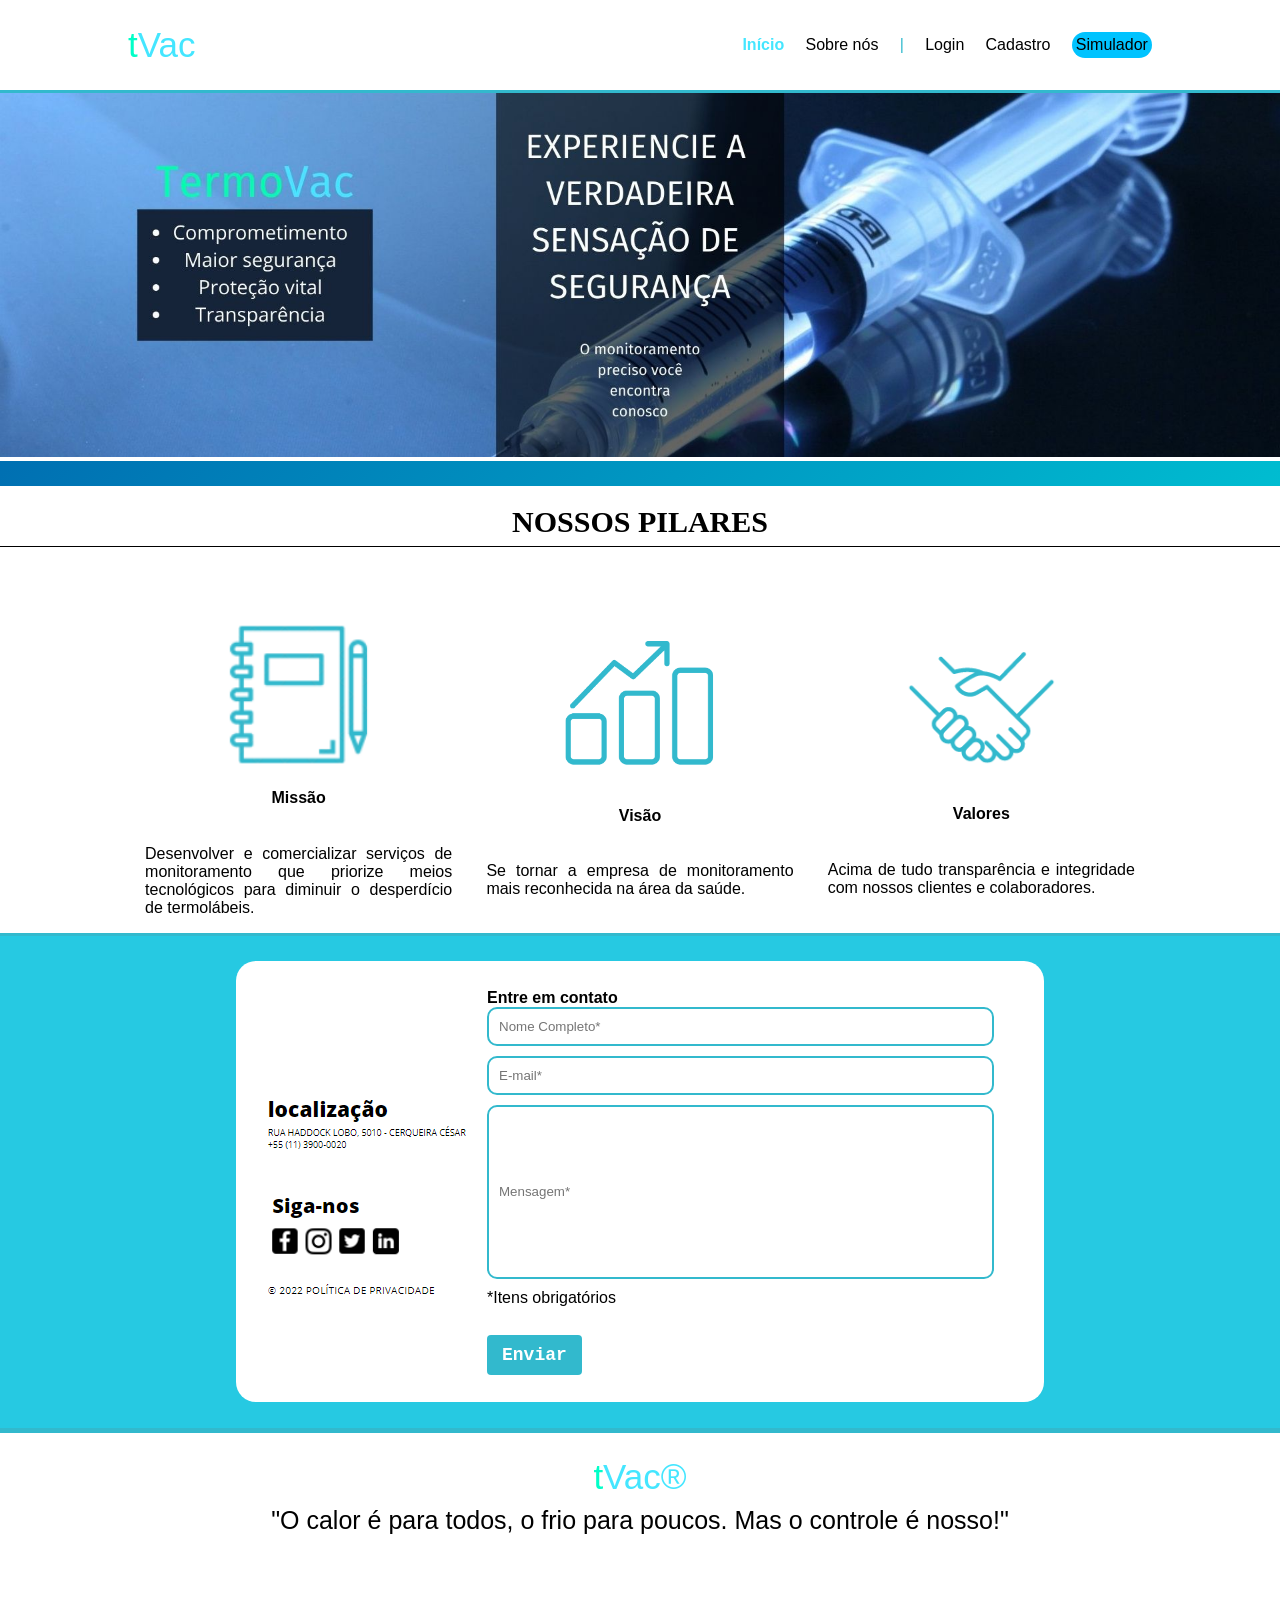
<file: site/public/index.html>
<!DOCTYPE html>
<html lang="pt">

<head>
    <meta charset="UTF-8">
    <meta http-equiv="X-UA-Compatible" content="IE=edge">
    <meta name="viewport" content="width=device-width, initial-scale=1.0">

    <title>Termovac | Página inicial</title>

    <script src="./js/funcoes.js"></script>

    <link rel="icon" href="./assets/LOGO2.png">
    <link rel="stylesheet" href="./css/style.css">
    <link rel="preconnect" href="https://fonts.gstatic.com">
    <!-- <link
        href="https://fonts.googleapis.com/css2?family=Exo+2:ital,wght@0,100;0,200;0,300;0,400;0,500;0,600;0,700;0,800;0,900;1,100;1,200;1,300;1,400;1,500;1,600;1,700;1,800;1,900&display=swap"
        rel="stylesheet"> -->
</head>

<div id="abaSelecao">
    <div class="abaClicavel" onclick="location.href='sobrenos.html';">Sobre nós</div>
    <br>
    <div class="abaClicavel" onclick="location.href='login.html';">Login</div>
    <br>
    <div class="abaClicavel" onclick="location.href='cadastro.html';">Cadastro</div>
    <br>
    <div class="abaClicavel" onclick="location.href='simulador.html';">Simulador</div>
</div>
<body>
    <div class="header">
        <div id="quadrado" onclick="abaDireita()"></div>
        <div class="container">
            <h1 class="titulo"><span style="color: #00ffc8">t</span><span style="color: #44e6ff">Vac</span></h1>
            <ul class="navbar">
                <li class="agora">
                    Início
                </li>
                <li>
                    <a href="sobrenos.html">Sobre nós</a>
                </li>
                <li>|</li>
                <li>
                    <a href="login.html">Login</a>
                </li>
                <li>
                    <a href="cadastro.html">Cadastro</a>
                </li>
                <li class="botao_simulador">
                    <a href="simulador.html">Simulador</a>
                </li>
            </ul>
        </div>
    </div>

    <div id="espacamento"></div>

    <div id="pagina" onclick="abaDireitaFechar()">
    <div class="banner">
        <div class="cont">
            <div class="img"><img id="imagem1"></div>
            <div class="img"><img id="imagem2"></div>
            <div class="img"><img id="imagem3"></div>
            <div class="img"><img id="imagem4"></div>
        </div>
    </div>

    <div id="titulo_social">
        <b id="title_social">NOSSOS PILARES</b>
    </div>

    <div class="social">
        <div class="container">
            <div class="boxes">
                <div class="box">
                    <img src="./assets/missao5.png" alt="icone da missão">
                    <h4>Missão</h4>
                    <div class="pilar_texto">
                        <p>Desenvolver e comercializar serviços de monitoramento que priorize meios tecnológicos para
                            diminuir o desperdício de termolábeis.</p>
                    </div>
                </div>

                <div class="box">
                    <img src="./assets/visao4.png" alt="icone da visão">
                    <h4>Visão</h4>
                    <div class="pilar_texto">
                        <p>Se tornar a empresa de monitoramento mais reconhecida na área da saúde.</p>
                    </div>
                </div>

                <div class="box">
                    <img src="./assets/valores10.png" alt="icone dos valores">
                    <h4>Valores</h4>
                    <div class="pilar_texto">
                        <p>Acima de tudo transparência e integridade com nossos clientes e colaboradores.</p>
                    </div>
                </div>
            </div>
        </div>
    </div>

    <div class="social_exp">
        <div class="social_cont">
            <img src="./assets/CONTATO.png">
            <div class="conteudo2">
                <form action="https://api.staticforms.xyz/submit" method="post">
                    <input type="hidden" name="accessKey" value="0ddbe837-00db-4ca1-a2b8-ff2a9a7a958e">
                    <input type="hidden" name="redirectTo" value="http://localhost:3333/index.html">
                    <b style="text-align: center">Entre em contato</b><br>
                    <input type="text" name="name" id="in_nome" placeholder="Nome Completo*"><br>
                    <input type="text" name="email" id="in_email" placeholder="E-mail*"><br>
                    <input name="message" id="in_mensagem" style="height: 150px" placeholder="Mensagem*">
                    <div class="texto1">*Itens obrigatórios</div> <br>
                    <button class="btnContato" onclick="enviar()">Enviar</button>
                </form>
            </div>
        </div>
    </div>

    <!--footer inicio-->
    <div class="footer">
        <div class="container">
            <h1 class="titulo"><span style="color: #00ffc8">t</span><span style="color: #44e6ff">Vac®<br>
                    <span class="texto_footer" style="color:black">"O calor é para todos, o frio para poucos. Mas o controle é nosso!"</span>
                </span></h1>
        </div>
    </div>
    <!--footer fim-->
</body>

</html>
<script type="text/javascript" src="js/responsive.js"></script>
<script>
    redimensionarSettings();
    function redimensionarSettings() {
        const classBoxes = document.querySelector(".social .container .boxes")
        const classSocial_cont = document.querySelector(".social_cont")

        if (width >= 700) {
            imagem1.src = './assets/1.jpg'
            imagem2.src = './assets/2.jpg'
            imagem3.src = './assets/3.jpg'
            imagem4.src = './assets/4.jpg'
            classSocial_cont.style.flexDirection = 'row'
        } else if (width < 700) {
            imagem1.src = './assets/1mobile.jpg'
            imagem2.src = './assets/2mobile.jpg'
            imagem3.src = './assets/3mobile.jpg'
            imagem4.src = './assets/4mobile.jpg'
            classSocial_cont.style.flexDirection = 'column'
        }
        if (width >= 1000) {
            classBoxes.style.flexDirection = 'row'
        } else if (width < 1000) {
            classBoxes.style.flexDirection = 'column'
        }
    }
</script>
<script>
    document.querySelector(".cont")
        .addEventListener("wheel", function () {
            if (event.deltaY > 0) {
                event.target.scrollBy(-1280, 0)

            } else {
                event.target.scrollBy(1280, 0)
            }
        })

    function enviar() {
        if(in_email.value != "" || in_nome.value != "" || in_mensagem.value != "") {
            alert("E-mail enviado. Agradecemos o vosso contato")
        } else {
            alert("Preencha os campos corretamente.")
        }
    }
</script>
</file>
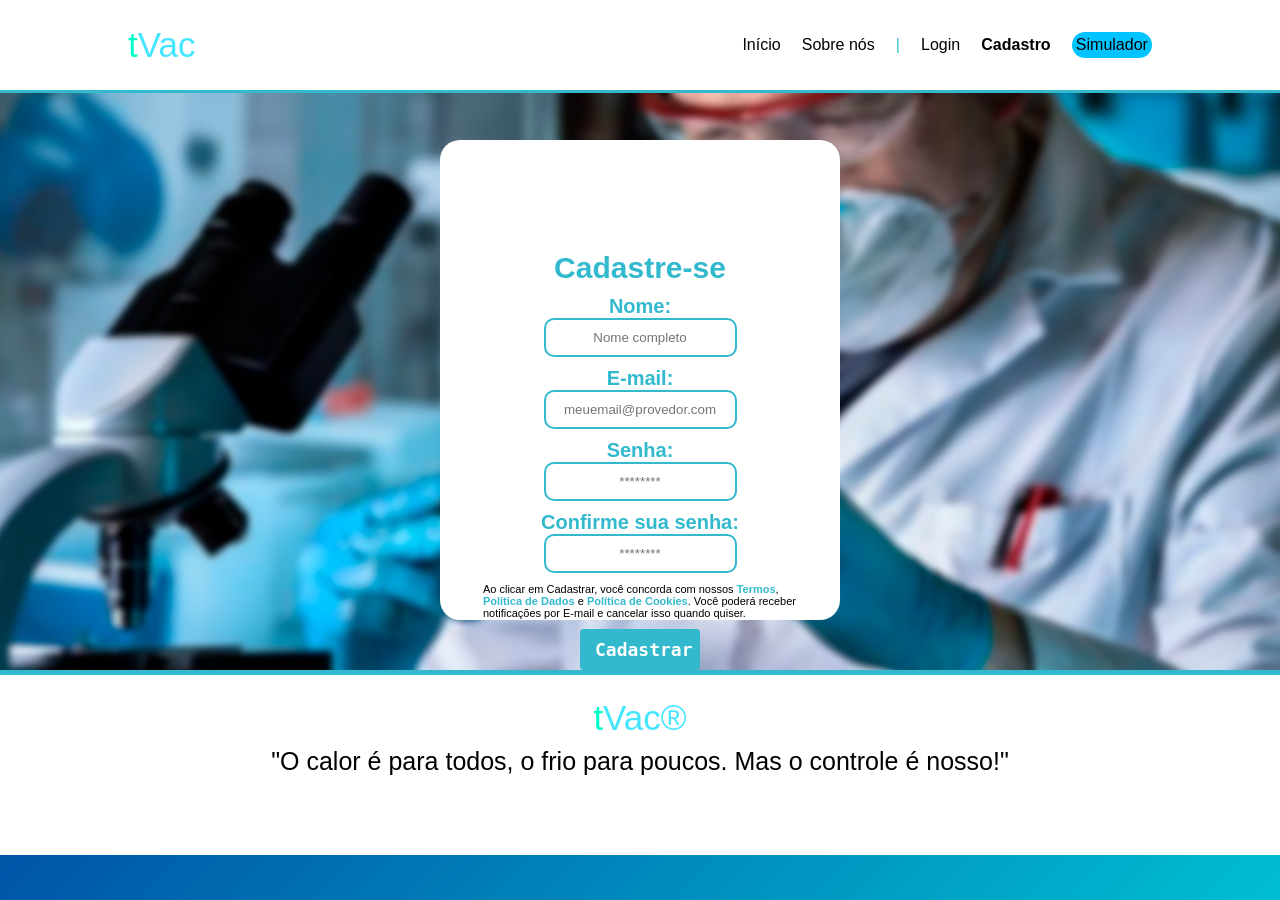
<file: site/public/cadastro.html>
<!DOCTYPE html>
<html lang="pt-br">

<head>
    <meta charset="UTF-8">
    <meta http-equiv="X-UA-Compatible" content="IE=edge">
    <meta name="viewport" content="width=device-width, initial-scale=1.0">

    <title>Termovac | Cadastro</title>


    <script src="./js/funcoes.js"></script>


    <link rel="icon" href="./assets/LOGO2.png">
    <link rel="stylesheet" href="./css/style.css">
    <link rel="preconnect" href="https://fonts.gstatic.com">
    <link
        href="https://fonts.googleapis.com/css2?family=Exo+2:ital,wght@0,100;0,200;0,300;0,400;0,500;0,600;0,700;0,800;0,900;1,100;1,200;1,300;1,400;1,500;1,600;1,700;1,800;1,900&display=swap"
        rel="stylesheet">
</head>

<div id="abaSelecao">
    <div class="abaClicavel" onclick="location.href='index.html';">Início</div>
    <br>
    <div class="abaClicavel" onclick="location.href='sobrenos.html';">Sobre nós</div>
    <br>
    <div class="abaClicavel" onclick="location.href='login.html';">Login</div>
    <br>
    <div class="abaClicavel" onclick="location.href='simulador.html';">Simulador</div>
</div>
<body>

    <!--header inicio-->
    <div class="headerCad">
        <div id="quadrado" onclick="abaDireita()"></div>
        <div class="containerCad">
            <h1 class="titulo"><a href="./index.html"><span style="color: #00ffc8">t</span><span style="color: #44e6ff">Vac</span></a></h1>
            <ul class="navbar">
                <li>
                    <a href="./index.html">
                        Início
                    </a>
                </li>
                <li>
                    <a href="./sobrenos.html">Sobre nós</a>
                </li>
                <li>|</li>
                <li>
                    <a href="./login.html">Login</a>
                </li>
                <li class="agora">
                    <a href="./cadastro.html">Cadastro</a>
                </li>
                <li class="botao_simulador">
                    <a href="./simulador.html">Simulador</a>
                </li>
            </ul>
        </div>
    </div>
    <div id="espacamento"></div>
    <!--header fim-->


    <div id="pagina" onclick="abaDireitaFechar()">
        <div class="bannerCad ">
        <div class="alerta_erro">
            <div class="card_erro" id="cardErro">
                <span id="mensagem_erro"></span>
            </div>
        </div>
        <div class="container_tamanho-conteudo">
            <div class="card_medio">
                <div class="formulario" style="min-width: 260px;">

                    <!--
                         Para inserir mais um campo, copie uma das inputs abaixo.
                         Assim que inserir vá para o script abaixo.
                     -->
                     <h2 style="margin-top: 10px; margin-bottom: 10px">Cadastre-se</h2>

                    <span class="tipo_campo">Nome:</span>
                    <input id="nome_input" type="text" placeholder="Nome completo">

                    <span class="tipo_campo">E-mail:</span>
                    <input id="email_input" type="text" placeholder="meuemail@provedor.com">

                    <span class="tipo_campo">Senha:</span>
                    <input id="senha_input" type="password" placeholder="********">

                    <span class="tipo_campo">Confirme sua senha:</span>
                    <input id="confirmacao_senha_input" type="password" placeholder="********">

                    <span class="letrinhas">Ao clicar em Cadastrar, você concorda com nossos <b style="color: #32b9cd;">Termos</b>, <b style="color: #32b9cd;">Política de Dados</b> e <b style="color: #32b9cd;">Política de Cookies</b>. Você poderá receber notificações por E-mail e cancelar isso quando quiser.</span>
                    

                    <button class="btn" onclick="cadastrar()">Cadastrar</button>

                    
                </div>
                <div id="div_aguardar" class="loading-div">
                    <img src="./assets/circle-loading.gif" id="loading-gif">
                </div>

                <div id="div_erros_login">

                </div>
            </div>
        </div>
        </div>
    </div>

    <!--footer inicio-->
    <div class="footer">
        <div class="container">
            <h1 class="titulo"><span style="color: #00ffc8">t</span><span style="color: #44e6ff">Vac®<br>
                <span style="color:black" class="texto_footer">"O calor é para todos, o frio para poucos. Mas o controle é nosso!"</span>
            </span></h1>
        </div>
    </div>
    <!--footer fim-->


</body>

</html>

<script type="text/javascript" src="js/responsive.js"></script>
<script>
    function cadastrar() {
        aguardar();

        //Recupere o valor da nova input pelo nome do id
        // Agora vá para o método fetch logo abaixo
        var nomeVar = nome_input.value;
        var emailVar = email_input.value;
        var senhaVar = senha_input.value;
        var confirmacaoSenhaVar = confirmacao_senha_input.value;

        if (nomeVar == "" || emailVar == "" || senhaVar == "" || confirmacaoSenhaVar == "") {
            cardErro.style.display = "block"
            mensagem_erro.innerHTML = "Preencha todos os campos para prosseguir!";

            finalizarAguardar();
            return false;
        }
        else {
            setInterval(sumirMensagem, 5000)
        }

        if (emailVar.indexOf("@") == -1 || emailVar.indexOf(".com") == -1 || emailVar.lenght < 8) {
            cardErro.style.display = "block"
            mensagem_erro.innerHTML = "Ops, e-mail inválido! Verifique e tente novamente.";
            finalizarAguardar();
            return false;
        }
        else {
            setInterval(sumirMensagem, 5000)
        }

        if (senhaVar != confirmacaoSenhaVar) {
            cardErro.style.display = "block"
            mensagem_erro.innerHTML = "As senhas inseridas devem ser iguais para prosseguir!";
            finalizarAguardar();
            return false;
        }
        else {
            setInterval(sumirMensagem, 5000)
        }

        // Enviando o valor da nova input
        fetch("/usuarios/cadastrar", {
            method: "POST",
            headers: {
                "Content-Type": "application/json"
            },
            body: JSON.stringify({
                // crie um atributo que recebe o valor recuperado aqui
                // Agora vá para o arquivo routes/usuario.js
                nomeServer: nomeVar,
                emailServer: emailVar,
                senhaServer: senhaVar
            })
        }).then(function (resposta) {

            console.log("resposta: ", resposta);

            if (resposta.ok) {
                cardErro.style.display = "block"
                mensagem_erro.innerHTML = "Cadastro realizado com sucesso!";
                window.location = "login.html";
                limparFormulario();
                finalizarAguardar();
            } else {
                throw ("Houve um erro ao tentar realizar o cadastro!");
            }
        }).catch(function (resposta) {
            console.log(`#ERRO: ${resposta}`);
            finalizarAguardar();
        });

        return false;
    }

    function sumirMensagem() {
        cardErro.style.display = "none"
    }

</script>
</file>
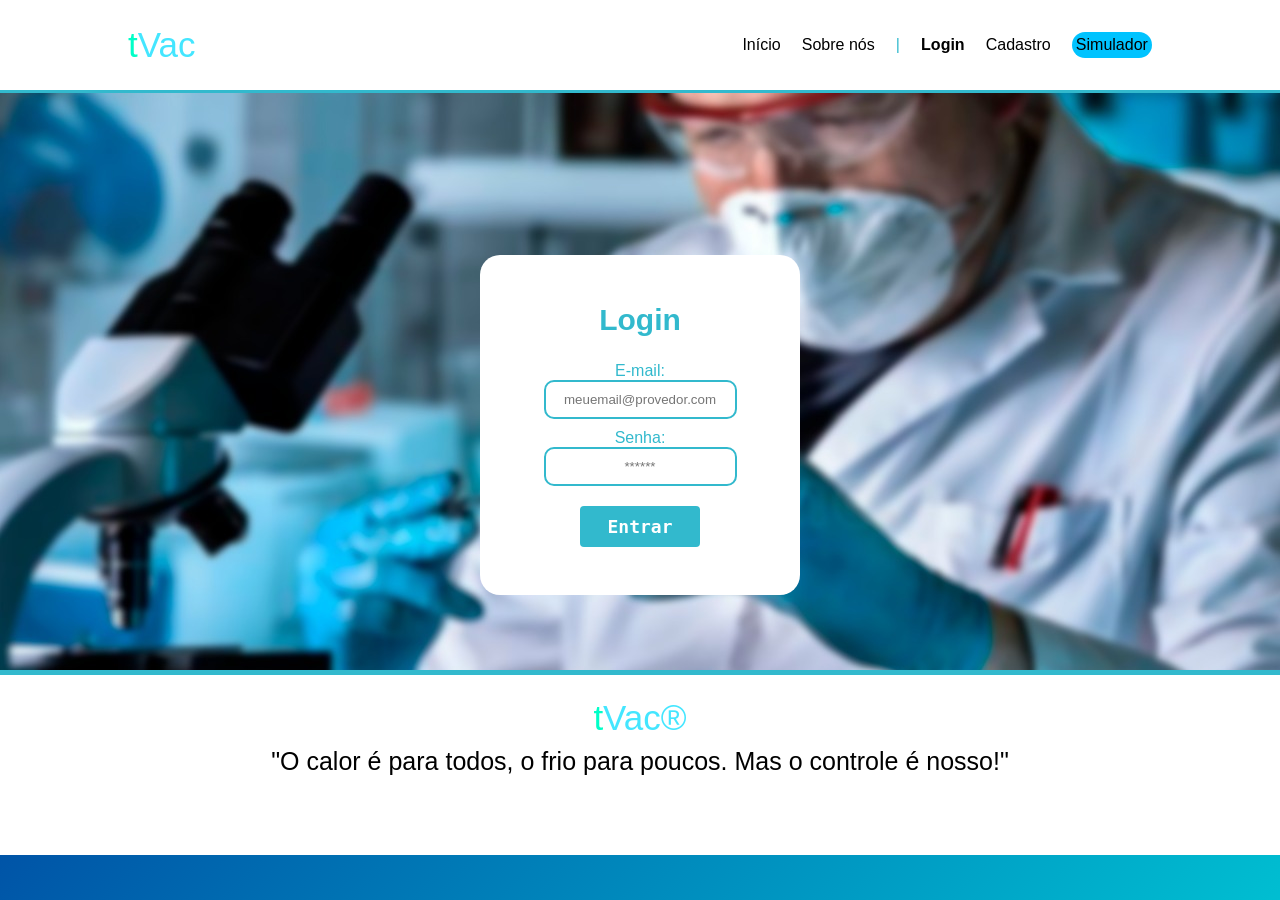
<file: site/public/login.html>
<!DOCTYPE html>
<html lang="pt-br">

<head>
    <meta charset="UTF-8">
    <meta http-equiv="X-UA-Compatible" content="IE=edge">
    <meta name="viewport" content="width=device-width, initial-scale=1.0">

    <title>Termovac | Login</title>

    <script src="./js/funcoes.js"></script>

    <link rel="icon" href="./assets/LOGO2.png">
    <link rel="stylesheet" href="./css/style.css">
    <link rel="preconnect" href="https://fonts.gstatic.com">
    <link
        href="https://fonts.googleapis.com/css2?family=Exo+2:ital,wght@0,100;0,200;0,300;0,400;0,500;0,600;0,700;0,800;0,900;1,100;1,200;1,300;1,400;1,500;1,600;1,700;1,800;1,900&display=swap"
        rel="stylesheet">
</head>

<div id="abaSelecao">
    <div class="abaClicavel" onclick="location.href='index.html';">Início</div>
    <br>
    <div class="abaClicavel" onclick="location.href='sobrenos.html';">Sobre nós</div>
    <br>
    <div class="abaClicavel" onclick="location.href='cadastro.html';">Cadastro</div>
    <br>
    <div class="abaClicavel" onclick="location.href='simulador.html';">Simulador</div>
</div>
<body>

    <!--Header-->

    <div class="header">
        <div id="quadrado" onclick="abaDireita()"></div>
        <div class="container">
            <h1 class="titulo"><a href="index.html"><span style="color: #00ffc8">t</span><span style="color: #44e6ff">Vac</span></a></h1>
            <ul class="navbar">
                <li>
                    <a href="index.html">
                        Início
                    </a>
                </li>
                <li>
                    <a href="sobrenos.html">Sobre nós</a>
                </li>
                <li>|</li>
                <li class="agora">
                    <a href="login.html">Login</a>
                </li>
                <li>
                    <a href="cadastro.html">Cadastro</a>
                </li>
                <li class="botao_simulador">
                    <a href="simulador.html">Simulador</a>
                </li>
            </ul>
        </div>
    </div>
    <div id="espacamento"></div>

    <div id="pagina" onclick="abaDireitaFechar()">
        <div class="bannerLog">
        <div class="alerta_erro">
            <div class="card_erro" id="cardErro">
                <span id="mensagem_erro"></span>
            </div>
        </div>
        <div class="containerLog">
            <div class="card">
                
                <div class="formularioLog">
                    <h2>Login</h2>

                    <span class="tipo_campo">E-mail:</span>
                    <input id="email_input" type="text" placeholder="meuemail@provedor.com">

                    <span class="tipo_campo">Senha:</span>
                    <input id="senha_input" type="password" placeholder="******">

                    <button class="btn" onclick="entrar()">Entrar</button>


                </div>

                <div id="div_aguardar" class="loading-div">
                    <img src="./assets/circle-loading.gif" id="loading-gif">
                </div>

                <div id="div_erros_login">

                </div>
            </div>
        </div>
        </div>
    </div>

    <!--footer inicio-->
    <div class="footer">
        <div class="container">
            <h1 class="titulo"><span style="color: #00ffc8">t</span><span style="color: #44e6ff">Vac®<br>
                <span style="color:black" class="texto_footer">"O calor é para todos, o frio para poucos. Mas o controle é nosso!"</span>
            </span></h1>
        </div>
    </div>
    <!--footer fim-->

</body>

</html>

<script type="text/javascript" src="js/responsive.js"></script>
<script>


    function entrar() {
        aguardar();

        var emailVar = email_input.value;
        var senhaVar = senha_input.value;

        // TODO: VERIFICAR AS VALIDAÇÕES QUE ELES ESTÃO APRENDENDO EM ALGORITMOS 
        if (emailVar == "" || senhaVar == "") {
            cardErro.style.display = "block"
            mensagem_erro.innerHTML = "Preencha todos os campos para prosseguir!";
            finalizarAguardar();
            return false;
        }
        else {
            setInterval(sumirMensagem, 5000)
        }

        if (emailVar.indexOf("@") == -1 || emailVar.indexOf(".com") == -1 || emailVar.lenght < 8) {
            cardErro.style.display = "block"
            mensagem_erro.innerHTML = "Ops, e-mail inválido! Verifique e tente novamente.";
            finalizarAguardar();
            return false;
        }
        else {
            setInterval(sumirMensagem, 5000)
        }

        console.log("FORM LOGIN: ", emailVar);
        console.log("FORM SENHA: ", senhaVar);

        fetch("/usuarios/autenticar", {
            method: "POST",
            headers: {
                "Content-Type": "application/json"
            },
            body: JSON.stringify({
                emailServer: emailVar,
                senhaServer: senhaVar
            })
        }).then(function (resposta) {
            console.log("ESTOU NO THEN DO entrar()!")

            if (resposta.ok) {
                console.log(resposta);

                resposta.json().then(json => {
                    console.log(json);
                    console.log(JSON.stringify(json));

                    sessionStorage.EMAIL_USUARIO = json.email;
                    sessionStorage.NOME_USUARIO = json.nome;
                    sessionStorage.ID_USUARIO = json.id;

                    setTimeout(function () {
                        window.location = "./dashboard/cards.html";
                    }, 1000); // apenas para exibir o loading

                });

            } else {

                console.log("Houve um erro ao tentar realizar o login!");

                resposta.text().then(texto => {
                    console.error(texto);
                    finalizarAguardar(texto);
                });
            }

        }).catch(function (erro) {
            console.log(erro);
        })

        return false;
    }

    function sumirMensagem() {
        cardErro.style.display = "none"
    }

</script>
</file>
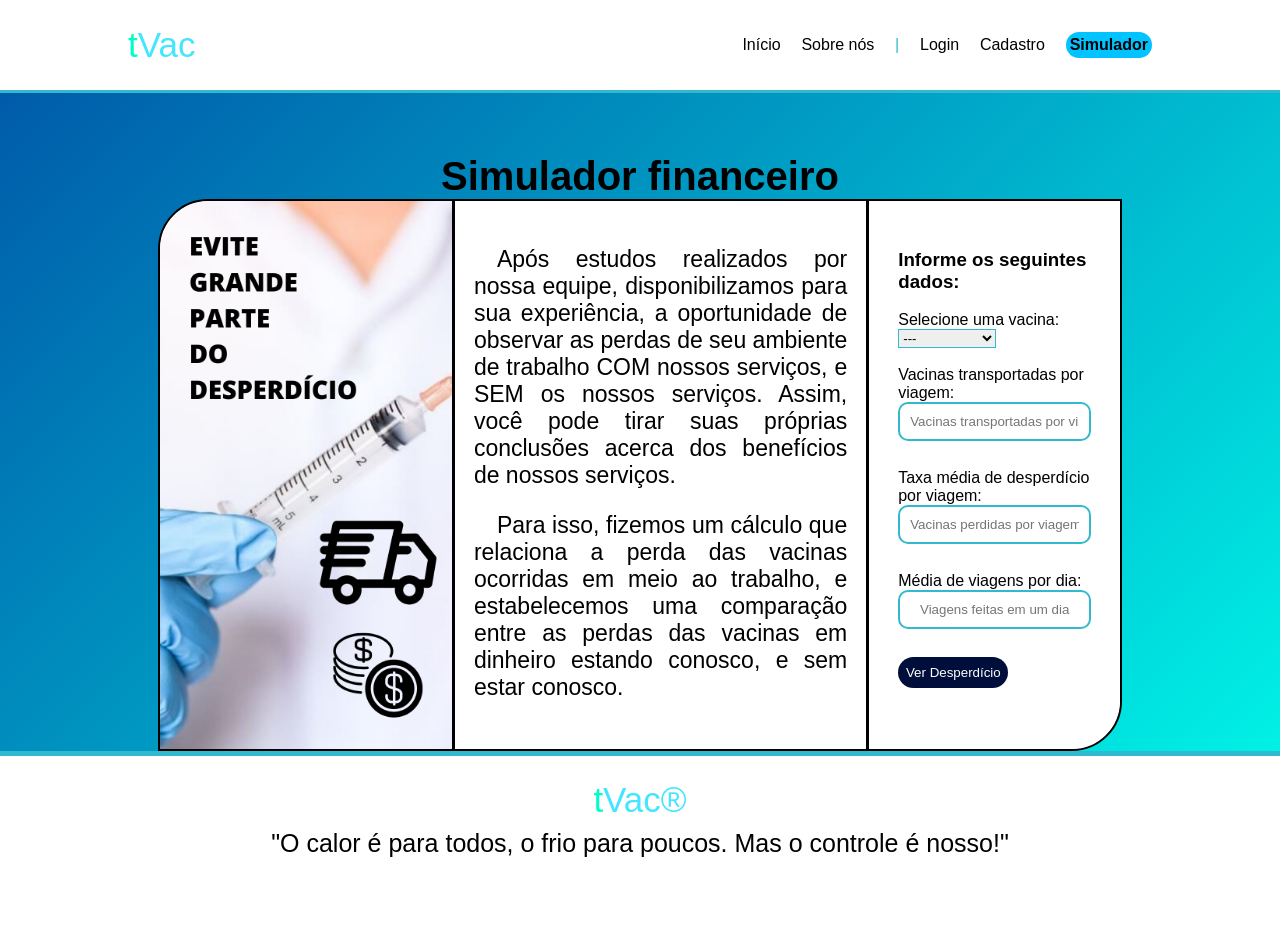
<file: site/public/simulador.html>
<!DOCTYPE html>
<html lang="pt-br">

<head>
    <meta charset="UTF-8">
    <meta http-equiv="X-UA-Compatible" content="IE=edge">
    <meta name="viewport" content="width=device-width, initial-scale=1.0">

    <title>Termovac | Simulador</title>

    <script src="./js/funcoes.js"></script>

    <link rel="icon" href="./assets/LOGO2.png">
    <link rel="stylesheet" href="./css/style.css">
    <link rel="preconnect" href="https://fonts.gstatic.com">
    <link
        href="https://fonts.googleapis.com/css2?family=Exo+2:ital,wght@0,100;0,200;0,300;0,400;0,500;0,600;0,700;0,800;0,900;1,100;1,200;1,300;1,400;1,500;1,600;1,700;1,800;1,900&display=swap"
        rel="stylesheet">
</head>

<div id="abaSelecao">
    <div class="abaClicavel" onclick="location.href='index.html';">Início</div>
    <br>
    <div class="abaClicavel" onclick="location.href='sobrenos.html';">Sobre nós</div>
    <br>
    <div class="abaClicavel" onclick="location.href='login.html';">Login</div>
    <br>
    <div class="abaClicavel" onclick="location.href='cadastro.html';">Cadastro</div>
</div>
<body style="width: 100vw; max-width: 100vw;">

    <!--header inicio-->
    <div class="header">
        <div id="quadrado" onclick="abaDireita()"></div>
        <div class="container">
            <h1 class="titulo"><a href="index.html"><span style="color: #00ffc8">t</span><span style="color: #44e6ff">Vac</span></a></h1>
            <ul class="navbar">
                <li>
                    <a href="index.html">Início</a>
                </li>
                <li>
                    <a href="sobrenos.html">Sobre nós</a>
                </li>
                <li>|</li>
                <li>
                    <a href="login.html">Login</a>
                </li>
                <li>
                    <a href="cadastro.html">Cadastro</a>
                </li>
                <li class="botao_simulador">
                    <b><a href="simulador.html">Simulador</a></b>
                </li>
            </ul>
        </div>
    </div>

    <div id="espacamento"></div>

    <div id="pagina" onclick="abaDireitaFechar()">
        <!-- simulador inicio -->
    <div id="titulo">
        Simulador financeiro
    </div>
    
    <div class="container3">
        <div id="div_duo">
            <div id="div_imagem">
                <img id="imagem" src="./assets/simulador.png" alt="">
            </div>

            <div id="texto">
                
                    Após estudos realizados por nossa equipe, disponibilizamos para sua experiência, a oportunidade de observar as perdas de seu ambiente de trabalho 
                    COM nossos serviços, e SEM os nossos serviços. Assim, você pode tirar suas próprias conclusões acerca dos benefícios de nossos serviços. <p>Para isso,
                    fizemos um cálculo que relaciona a perda das vacinas ocorridas em meio ao trabalho, e estabelecemos uma comparação entre as perdas das vacinas em dinheiro
                    estando conosco, e sem estar conosco.</p>
                
            </div>
            <div id="simulador">
                <h3>Informe os seguintes dados:</h3>
                Selecione uma vacina: <br><select id="sel_vacinas">
                    <option value="0">---</option>
                    <option value="19.22">AstraZeneca</option>
                    <option value="52.12">Pfizer</option>
                    <option value="52.66">CoronaVac</option>
                    <option value="52.66">Janssen</option>
                </select>
                <br> <br>
                Vacinas transportadas por viagem: <br><input id="in_quantidade" placeholder="Vacinas transportadas por viagem"> <br> <br>
                Taxa média de desperdício por viagem: <br><input id="in_taxa" placeholder="Vacinas perdidas por viagem"> <br><br>
                Média de viagens por dia: <br> <input id="in_viagens" placeholder="Viagens feitas em um dia"> <br><br>
                <button onclick="desperdicio()">Ver Desperdício</button><br><br>
                    </div>
        </div>
        </div>
    </div>

    <div class="container3">
        <div id="texto_conta"><span id="config_texto" style="width: 100%;">
            Através dos dados requisitados, a TermoVac pôde realizar uma estimativa de quanto nossos clientes poderiam ter suas perdas drasticamente reduzidas com nossos serviços. Neste caso, obtemos os valores das vacinas e os dados que se referiam ao transporte das mesmas. <br><br>
            Dessa maneira, pudemos estipular as perdas que você, cliente, possui em média, e, por meio de uma taxa estudada por nossa equipe, reduzimos suas perdas em 70% para que elas fossem semelhantes às obtidas conosco.</span>
            <p id="porcentagem_texto"></p>
        </div>
    </div>

    <div id="box_conta">
    <div class="container3">
        <div id="texto_perda">
            erro
        </div>

        <div id="texto_economia">
            erro
        </div>
    </div>
    </div>
</html>

<script>
    function desperdicio() {
        var vacina = Number(sel_vacinas.value)
        var quantidade = Number(in_quantidade.value)
        var taxa = Number(in_taxa.value)
        var viagem = Number(in_viagens.value)
        var desperdicio = Number(vacina*taxa*viagem)
        var economia = desperdicio*0.3
        if (vacina > 0 && quantidade > 0 && taxa > 0 && viagem > 0) {
            if(quantidade > taxa) {
            texto_perda.style.display = 'block'
            texto_economia.style.display = 'block'
            texto_conta.style.display = 'block'
            texto_perda.innerHTML = `Desperdício diário sem nossos serviços em R$: ${desperdicio.toFixed(2)}`
            texto_economia.innerHTML = `Com nossos serviços você deixará de perder diariamente R$: ${((desperdicio.toFixed(2))-(economia.toFixed(2))).toFixed(2)}`
            porcentagem_texto.innerHTML = `<b style="color:red">Você perde ${((desperdicio)/(vacina*quantidade*viagem)*100).toFixed(2)}% do valor total dos produtos. <span style="color:green">Conosco, deixaria de perder ${((((desperdicio)/(vacina*quantidade*viagem)*100).toFixed(2))-(((economia)/(vacina*quantidade*viagem)*100).toFixed(2))).toFixed(2)}%.</span></b>`
            window.scrollTo({ top: 650, behavior: 'smooth' });
            } else {
                alert("Insira os valores correspondentes.")
            }
        } else {
            alert("Insira os valores correspondentes.")
        }
    }
</script>
    <!-- simulador fim -->

    <!--footer inicio-->
    <div class="footer">
        <div class="container">
            <h1 class="titulo"><span style="color: #00ffc8">t</span><span style="color: #44e6ff">Vac®<br>
                <span style="color:black" class="texto_footer">"O calor é para todos, o frio para poucos. Mas o controle é nosso!"</span>
            </span></h1>
        </div>
    </div>
    <!--footer fim-->


</body>

</html>
<script>
    function redimensionarSettings() {
        if (width < 1100) {
            div_imagem.style.display = 'none'
        } else if (width >= 1100) {
            div_imagem.style.display = 'block'
        }
        if (width < 800) {
            texto.style.fontSize = '15px'
        } else if (width >= 800) {
            texto.style.fontSize = '23px'
        }
    }
</script>
<script type="text/javascript" src="js/responsive.js"></script>
</file>
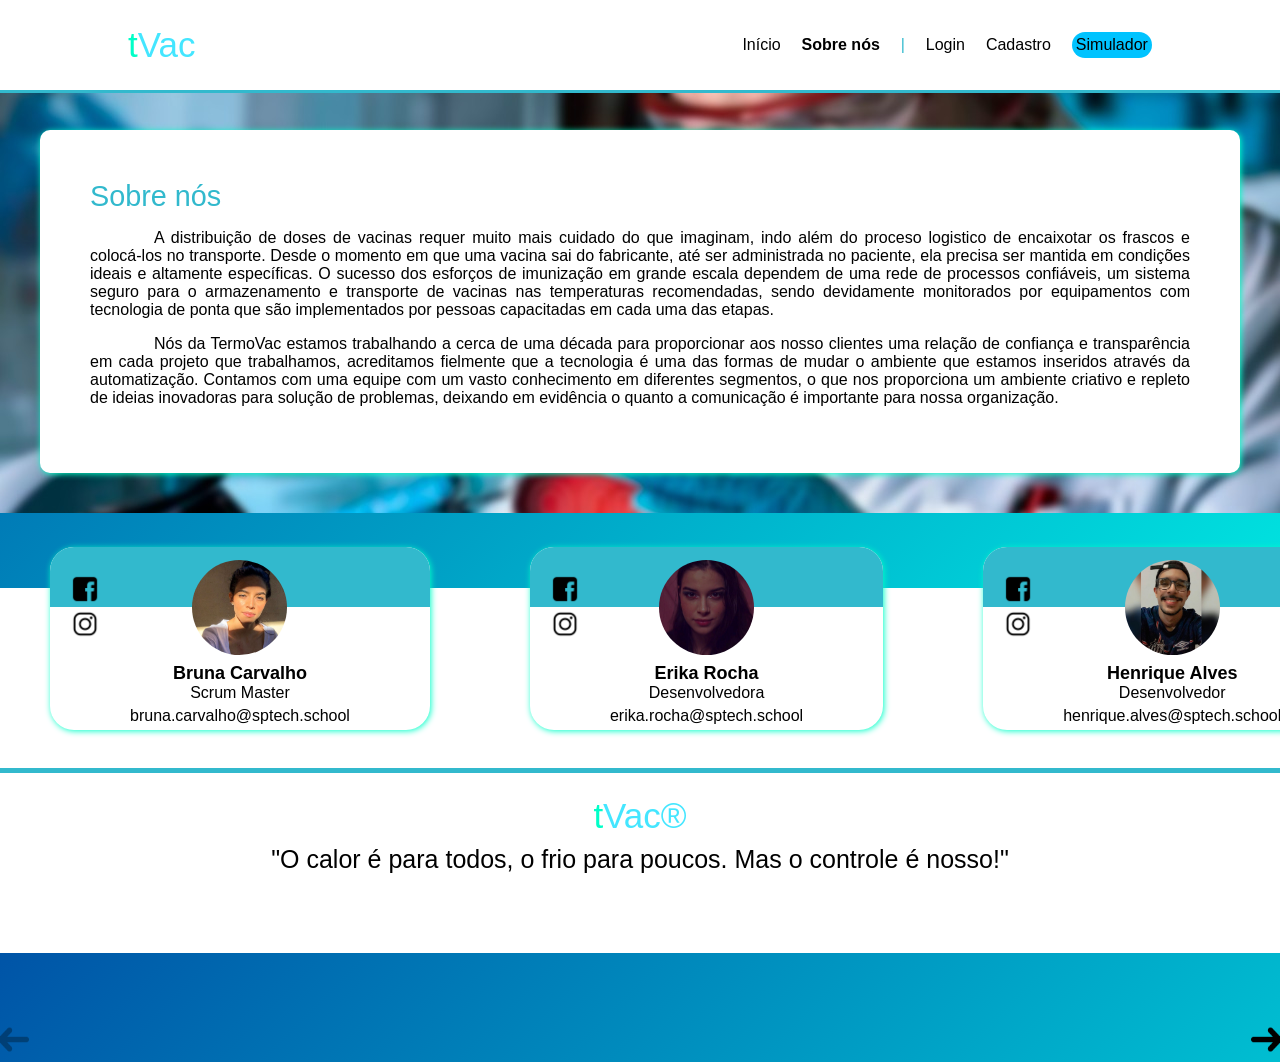
<file: site/public/sobrenos.html>
<!DOCTYPE html>
<html lang="pt-br">

<head>
    <meta charset="UTF-8">
    <meta http-equiv="X-UA-Compatible" content="IE=edge">
    <meta name="viewport" content="width=device-width, initial-scale=1.0">
    <title>Termovac | Sobre nós</title>

    <script src="./js/funcoes.js"></script>

    <link rel="icon" href="./assets/LOGO2.png">
    <link rel="stylesheet" href="./css/style.css">
    <link rel="preconnect" href="https://fonts.gstatic.com">
    <!-- <link
        href="https://fonts.googleapis.com/css2?family=Exo+2:ital,wght@0,100;0,200;0,300;0,400;0,500;0,600;0,700;0,800;0,900;1,100;1,200;1,300;1,400;1,500;1,600;1,700;1,800;1,900&display=swap"
        rel="stylesheet"> -->
        <script>
            let abaAberta = 0
            let width = 0
            let height = 0
let baixo = false
calcularDimensoes();

function calcularDimensoes() {
    width  = window.innerWidth || document.documentElement.clientWidth || 
    document.body.clientWidth;
    height = window.innerHeight|| document.documentElement.clientHeight|| 
    document.body.clientHeight;
    if (baixo == true) {
redimensionarHeader();
    }
}
        </script>
</head>

<div id="abaSelecao">
    <div class="abaClicavel" onclick="location.href='index.html';">Início</div>
    <br>
    <div class="abaClicavel" onclick="location.href='login.html';">Login</div>
    <br>
    <div class="abaClicavel" onclick="location.href='cadastro.html';">Cadastro</div>
    <br>
    <div class="abaClicavel" onclick="location.href='simulador.html';">Simulador</div>
</div>
<body>

    <div class="header">
        <div id="quadrado" onclick="abaDireita()"></div>
        <div class="container">
            <h1 class="titulo"><a href="./index.html"><span style="color: #00ffc8">t</span><span style="color: #44e6ff">Vac</span></a></h1>
            <ul class="navbar">
                <a href="./index.html">Início</a>
                </li>
                <li class="agora">
                    <a href="">Sobre nós</a>
                </li>
                <li>|</li>
                <li>
                    <a href="./login.html">Login</a>
                </li>
                <li>
                    <a href="./cadastro.html">Cadastro</a>
                </li>
                <li class="botao_simulador">
                    <a href="./simulador.html">Simulador</a>
                </li>
            </ul>
        </div>
    </div>

    <div id="espacamento"></div>
    

    <div id="pagina" onclick="abaDireitaFechar()">
        <div class="banner_sobre">

        <!-- Sobre nós -->
        <div class="form">
            <div id="box_titulo">
            <span class="title">Sobre nós</span>
            </div>
            <p class="paragrafo1">A distribuição de doses de vacinas requer muito mais cuidado do que imaginam, indo
                além do proceso logistico de
                encaixotar os frascos e colocá-los no transporte. Desde o momento em que uma vacina sai do
                fabricante, até ser administrada no paciente, ela precisa ser mantida em condições ideais e
                altamente específicas. O sucesso dos esforços de imunização em grande escala dependem de uma rede
                de processos confiáveis, um sistema seguro para o armazenamento e transporte de vacinas nas
                temperaturas
                recomendadas, sendo devidamente monitorados por equipamentos com tecnologia de ponta que são
                implementados por pessoas capacitadas em cada uma das etapas.</p>

            <p class="paragrafo2">Nós da TermoVac estamos trabalhando a cerca de uma década para proporcionar aos
                nosso clientes uma
                relação de confiança e transparência em cada projeto que trabalhamos, acreditamos fielmente que a
                tecnologia é uma das formas de mudar o ambiente que estamos inseridos
                através da automatização. Contamos com uma equipe com um vasto conhecimento em diferentes segmentos,
                o que nos proporciona um ambiente criativo e repleto de ideias inovadoras para solução de problemas,
                deixando em evidência o quanto a comunicação é importante para nossa organização. </p>



            </form>
        </div>
        </div>
        <div style="display: none;" class="banner_sobre2">


        <!-- Carrosel -->
        <div class="swiper mySwiper carrosel" id="Sobre_nos">
            <div class="carrosel_container">
                <div class="carrosel_content">
                    <!--Slide 1-->
                    <!-- Card 1-->
                    <div class=" carrosel_card">
                        <div class="carrosel_card_content">

                            <div class="carrosel_image">
                                <img src="./assets/foto_bruna.png">
                            </div>

                            <div class="carrosel_media_icons">
                                <img src="./assets/face.png" alt="">
                                <img src="./assets/insta.png" alt="">
                            </div>

                            <div class="carrosel_nome">Bruna Carvalho</div>
                            <div class="carrosel_profissao">Scrum Master</div>
                            <div class="carrosel_email">bruna.carvalho@sptech.school</div>
                        </div>
                    </div>

                    <!-- Card 2-->
                    <div id="carrosel" class="carrosel_card">
                        <div class="carrosel_card_content">

                            <div class="carrosel_image">
                                <img src="./assets/foto_erika.jpeg">
                            </div>

                            <div class="carrosel_media_icons">
                                <img src="./assets/face.png" alt="">
                                <img src="./assets/insta.png" alt="">
                            </div>

                            <div class="carrosel_nome">Erika Rocha</div>
                            <div class="carrosel_profissao">Desenvolvedora</div>
                            <div class="carrosel_email">erika.rocha@sptech.school</div>
                        </div>
                    </div>

                    <!-- Card 3-->
                    <div class="carrosel_card">
                        <div class="carrosel_card_content">

                            <div class="carrosel_image">
                                <img src="./assets/foto_henrique.jpeg">
                            </div>

                            <div class="carrosel_media_icons">
                                <img src="./assets/face.png" alt="">
                                <img src="./assets/insta.png" alt="">
                            </div>

                            <div class="carrosel_nome">Henrique Alves</div>
                            <div class="carrosel_profissao">Desenvolvedor</div>
                            <div class="carrosel_email">henrique.alves@sptech.school</div>
                        </div>
                    </div>

                    <!-- Card 4-->
                    <div class="carrosel_card">
                        <div class="carrosel_card_content">

                            <div class="carrosel_image">
                                <img src="./assets/foto_joaquim.jpeg">
                            </div>

                            <div class="carrosel_media_icons">
                                <img src="./assets/face.png" alt="">
                                <img src="./assets/insta.png" alt="">
                            </div>

                            <div class="carrosel_nome">Joaquim Pires</div>
                            <div class="carrosel_profissao">Desenvolvedor</div>
                            <div class="carrosel_email">joaquim.pires@sptech.school</div>
                        </div>
                    </div>

                    <!-- Card 5-->
                    <div class="carrosel_card">
                        <div class="carrosel_card_content">

                            <div class="carrosel_image">
                                <img src="./assets/foto_nathália.jpg">
                            </div>

                            <div class="carrosel_media_icons">
                                <img src="./assets/face.png" alt="">
                                <img src="./assets/insta.png" alt="">
                            </div>

                            <div class="carrosel_nome">Nathália Burlina</div>
                            <div class="carrosel_profissao">PO</div>
                            <div class="carrosel_email">nathalia.marques@sptech.school</div>
                        </div>
                    </div>

                    <!-- Card 6-->
                    <div class="carrosel_card">
                        <div class="carrosel_card_content">

                            <div class="carrosel_image">
                                <img src="./assets/foto_pedro.jpeg">
                            </div>

                            <div class="carrosel_media_icons">
                                <img src="./assets/face.png" alt="">
                                <img src="./assets/insta.png" alt="">
                            </div>

                            <div class="carrosel_nome">Pedro H. Silva</div>
                            <div class="carrosel_profissao">Full Stack</div>
                            <div class="carrosel_email">pedro.hsilva@sptech.school</div>
                        </div>
                    </div>
                </div>
                <div class="carrosel_button_container">
                    <img onclick="moverDireita()" class="carroselButton nextButton"
                        src="./assets/seta_direita.png" alt="">
                    <img onclick="moverEsquerda()" class="carroselButton prevButton none"
                        src="./assets/seta_esquerda.png" alt="">
                </div>
            </div>
        </div>
        </div>
    </div>
    </div>
    <!--Fim Carrosel-->

    <!--footer inicio-->
    <div class="footer">
        <div class="container">
            <h1 class="titulo"><span style="color: #00ffc8">t</span><span style="color: #44e6ff">Vac®<br>
                <span style="color:black" class="texto_footer">"O calor é para todos, o frio para poucos. Mas o controle é nosso!"</span>
            </span></h1>
        </div>
    </div>
    <!--footer fim-->

</body>

</html>
<script>
baixo = true

const classeNavbar = document.querySelector('.navbar');
const classeTitulo = document.querySelector('.footer .container .titulo');

function redimensionarSettings() {
        const classeBanner_sobre2 = document.querySelector('.banner_sobre2');
        if (width < 1000) {
            classeBanner_sobre2.style.display = 'none'
        } else if (width >= 1000) {
            classeBanner_sobre2.style.display = 'block'
        }

}
const classeFooter = document.querySelector('.footer');

function redimensionarHeader() {
    if (width < 1000) {
        classeNavbar.style.display = 'none'
        quadrado.style.display = 'flex'
        classeTitulo.innerHTML = `<span style="color: #00ffc8">t</span><span style="color: #44e6ff">Vac®</span>`
        classeFooter.style.height = '15vh'
    }
    if (width >= 1000) {
        classeNavbar.style.display = 'flex'
        quadrado.style.display = 'none'
        classeTitulo.innerHTML = `<span style="color: #00ffc8">t</span><span style="color: #44e6ff">Vac®<br>
        <span class="texto_footer" style="color:black">"O calor é para todos, o frio para poucos. Mas o controle é nosso!"</span>
        </span>`
        classeFooter.style.height = '20vh'
    }

    if (typeof redimensionarSettings == 'function') { 
        redimensionarSettings();
    }
}

redimensionarHeader();

window.addEventListener("resize", calcularDimensoes);

function abaDireita() {
    if (abaAberta == 0) {
        pagina.style.filter = 'brightness(50%)'
        abaSelecao.style.display = 'block'
        abaAberta = 1
    } else if (abaAberta == 1) {
        pagina.style.filter = 'brightness(100%)'
        abaSelecao.style.display = 'none'
        abaAberta = 0
    }
}
function abaDireitaFechar() {
        if (abaAberta == 1) {
        pagina.style.filter = 'brightness(100%)'
        abaSelecao.style.display = 'none'
        abaAberta = 0
    }
}
</script>
<script>
    // Carrosel
    var click = 1

    function moverEsquerda() {
        var card = document.getElementsByClassName('carrosel_card')
        var prevButton = document.getElementsByClassName('prevButton')

        if (click == 2) {
            for (var contador = 0; contador <= card.length - 1; contador++) {
                card[contador].style.transform = "translateX(0px)";
                prevButton[0].classList.add('none')
            }
            click--
        }
        if (click == 3) {
            for (var contador = 0; contador <= card.length - 1; contador++) {
                card[contador].style.transform = "translateX(-800px)";
            }
            click--
        }

    }

    function moverDireita() {
        var card = document.getElementsByClassName('carrosel_card')
        var prevButton = document.getElementsByClassName('prevButton')

        if (click <= 2) {
            if (click == 1) {
                for (var contador = 0; contador <= card.length - 1; contador++) {
                    card[contador].style.transform = "translateX(-950px)";
                    prevButton[0].classList.remove('none');
                }
            }
            if (click > 1) {
                for (var contador = 0; contador <= card.length - 1; contador++) {
                    card[contador].style.transform = "translateX(-1350px)";
                }
            }
            click++
        } else {
            for (var contador = 0; contador <= card.length - 1; contador++) {
                card[contador].style.transform = "translateX(0px)";
                prevButton[0].classList.add('none')

                click = 0
            }
            click++
        }

    }
</script>
</file>
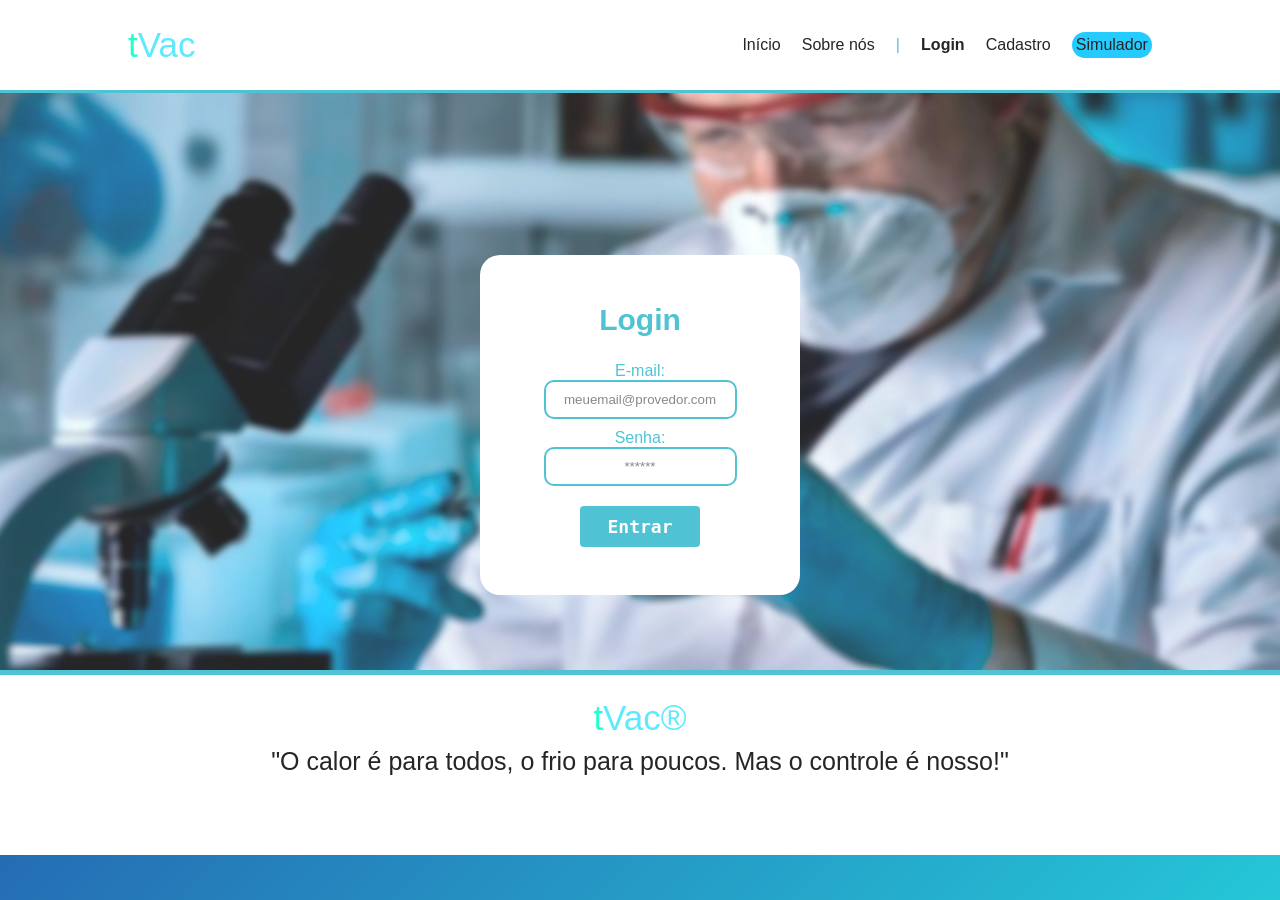
<file: site/public/dashboard/cards.html>
<!DOCTYPE html>
<html lang="pt-br">

<head>
    <link rel="shortcut icon" href="../assets/icon/favicon.ico" type="image/x-icon">
    <meta charset="UTF-8">
    <meta http-equiv="X-UA-Compatible" content="IE=edge">
    <meta name="viewport" content="width=device-width, initial-scale=1.0">
    <title>Termovac | Tempo Real</title>

    <link rel="stylesheet" href="../css/style.css">
    <link rel="stylesheet" href="dashboards.css">

    <script src="../js/funcoes.js"></script>
    <link rel="preconnect" href="https://fonts.gstatic.com">
    <link
        href="https://fonts.googleapis.com/css2?family=Exo+2:ital,wght@0,100;0,200;0,300;0,400;0,500;0,600;0,700;0,800;0,900;1,100;1,200;1,300;1,400;1,500;1,600;1,700;1,800;1,900&display=swap"
        rel="stylesheet">
</head>

<body onload="validarSessao(), atualizacaoPeriodica()">

    <div class="janela">
        <div class="header-left-global">


        <div class="header-left">

            <h1 class="titulo"><span style="color: #00ffc8">t</span><span style="color: #44e6ff">Vac</span></h1>

            <div class="hello">
                <h3>Olá, <span id="b_usuario">usuário</span>!</h3>
            </div>

            <div class="btn-nav">
                <h3>Transportes</h3>
            </div>

            <div class="btn-nav-white" onclick="location.href='./dashboard.html'" style="cursor: pointer;">
                <a>
                    <h3>Gráficos</h3>
                </a>
            </div>

            <div class="btn-nav-white" onclick="location.href='./mural.html'" style="cursor: pointer;">
                <a>
                    <h3>Atividades</h3>
                </a>
            </div>

            <div class="btn-nav-white" onclick="location.href='https://app.pipefy.com/public/form/UzQ-70bw'" style="cursor: pointer;">
                <a>
                <h3>Suporte</h3>
                </a>
            </div>

            <div class="btn-nav-white" onclick="location.href='../assets/manualDeInstalacao.pdf'" style="cursor: pointer;">
                <a>
                <h3>
                    Manual de
                    <br>
                    Instalação
                </h3>
                </a>
            </div>

            <div class="btn-logout" onclick="limparSessao()">
                <h3>Sair</h3>
            </div>

        </div>
        <div id="quadradoDash" onclick="abrir()"></div>
    </div>


        <div class="dash">
            <div class="regua" id="reguaCima">
                <div class="item-regua perigo-frio">
                    <h4>Perigo ❄️</h4>
                    <h2>-80°C</h2>
                </div>
                <div class="item-regua alerta-frio">
                    <h4>Alerta ❄️</h4>
                    <h2>-40°C</h2>
                </div>
                <div class="item-regua ideal">
                    <h4>Ideal</h4>
                    <h2>0°C</h2>
                </div>
                <div class="item-regua alerta-quente">
                    <h4>Alerta 🔥</h4>
                    <h2>6°C</h2>
                </div>
                <div class="item-regua perigo-quente">
                    <h4>Perigo 🔥</h4>
                    <h2>10°C</h2>
                </div>
            </div>

            <div class="cards">
                <div class="card">
                    <h1>Transporte 1</h1>
                    <div class="temperatura">
                        <p id="temp_transporte_1">-°C</p>
                    </div>
                    <div class="cor-alerta" id="card_1"></div>
                </div>
                <div class="card">
                    <h1>Transporte 2</h1>
                    <div class="temperatura">
                        <p id="temp_transporte_2">-°C</p>
                    </div>
                    <div class="cor-alerta" id="card_2"></div>

                </div>
                <div class="card">
                    <h1>Transporte 3</h1>
                    <div class="temperatura">
                        <p id="temp_transporte_3">-°C</p>
                    </div>
                    <div class="cor-alerta ideal" id="card_3"></div>
                </div>
                <div class="card">
                    <h1>Transporte 4</h1>
                    <div class="temperatura">
                        <p id="temp_transporte_4">-°C</p>
                    </div>
                    <div class="cor-alerta" id="card_4"></div>
                </div>

            </div>

        </div>
    </div>


</body>
<script>
    let screenMode = 1
    let aberto = 0

    const classeHeaderLeftGlobal = document.querySelector('.header-left-global');
    const classeHeaderLeft = document.querySelector('.header-left');

    function abrir() {
        if (aberto == 0) {
            classeHeaderLeftGlobal.style.left = '0'
            aberto = 1
        } else if (aberto == 1) {
            if (screenMode == 0) {
                classeHeaderLeftGlobal.style.left = '-60vw'
            } else if (screenMode == 1) {
                classeHeaderLeftGlobal.style.left = '-20vw'
            }
            aberto = 0
        }
    }

    function redimensionarSettings() {
        if (width < 1000) {
            classeHeaderLeftGlobal.style.width = '65vw'
            classeHeaderLeft.style.width = '60vw'
            quadradoDash.style.marginLeft = '60vw'
            if (aberto == 0) {
                classeHeaderLeftGlobal.style.left = '-60vw'
            }
            screenMode = 0
        } else if (width >= 1000) {
            classeHeaderLeftGlobal.style.width = '25vw'
            classeHeaderLeft.style.width = '20vw'
            quadradoDash.style.marginLeft = '20vw'
            if (aberto == 0) {
                classeHeaderLeftGlobal.style.left = '-20vw'
            }
            screenMode = 1
        }
        if (width < 800) {
            reguaCima.style.marginTop = '20vw'
        } else if (width >= 800) {
            reguaCima.style.marginTop = '0'
        }
    }
</script>
<script>
let width = 0
let height = 0

function calcularDimensoes() {
    width  = window.innerWidth || document.documentElement.clientWidth || 
    document.body.clientWidth;
    height = window.innerHeight|| document.documentElement.clientHeight|| 
    document.body.clientHeight;
    redimensionarSettings();
}

calcularDimensoes();

window.addEventListener("resize", calcularDimensoes);

if (typeof redimensionarSettings == 'function') { 
    redimensionarSettings();
}

</script>

<script>

    function atualizacaoPeriodica() {
        obterdados(1);
        obterdados(2);
        obterdados(3);
        obterdados(4);

        // function sendData() {
		// 	var http = new XMLHttpRequest();
		// 	http.open('POST', 'http://localhost:3000/api/sendData', false);
		// 	http.send();
		// }

        // setInterval(() => {
		// 	sendData();
		// }, 2000);
        setTimeout(atualizacaoPeriodica, 5000);
    }

    function obterdados(idTransporte) {
        fetch(`/medidas/tempo-real/${idTransporte}`)
            .then(resposta => {

                if (resposta.ok) {
                    resposta.json().then(resposta => {

                        console.log(`Dados recebidos: ${JSON.stringify(resposta)}`);
                        console.log("chamar temperatura" + resposta[0].lm35_temperatura);

                        var dados = {
                            temperatura: resposta[0].lm35_temperatura,
                        }

                        alertar(resposta[0].lm35_temperatura, idTransporte);
                    });
                } else {

                    console.error('Nenhum dado encontrado ou erro na API');
                }
            })
            .catch(function (error) {
                console.error(`Erro na obtenção dos dados do aquario p/ gráfico: ${error.message}`);
            });

    }

    function alertar(temperatura, idTransporte) {
        var limites = {
            muito_quente: 50,
            quente: 6,
            ideal: 0,
            frio: -40,
            muito_frio: -80
        };

        var classe_temperatura = 'cor-alerta';

        if (temperatura >= limites.muito_quente) {
            classe_temperatura = 'cor-alerta perigo-quente';
            console.log("caiu no 1")
        }
        else if (temperatura < limites.muito_quente && temperatura >= limites.quente) {
            classe_temperatura = 'cor-alerta alerta-quente';
            console.log("caiu no 2")
        }
        else if (temperatura < limites.quente && temperatura > limites.frio) {
            classe_temperatura = 'cor-alerta ideal';
            console.log("caiu no 3")
        }
        else if (temperatura <= limites.frio && temperatura >= limites.muito_frio) {
            classe_temperatura = 'cor-alerta alerta-frio';
            console.log("caiu no 4")
        }
        else if (temperatura <= limites.min_temperatura) {
            classe_temperatura = 'cor-alerta perigo-frio';
            console.log("caiu no 5")
        }

        var card;

        if (idTransporte == 1) {
            temp_transporte_1.innerHTML = temperatura + "°C";
            card = card_1
        } else if (idTransporte == 2) {
            temp_transporte_2.innerHTML = temperatura + "°C";
            card = card_2
        } else if (idTransporte == 3) {
            temp_transporte_3.innerHTML = temperatura + "°C";
            card = card_3
        } else if (idTransporte == 4) {
            temp_transporte_4.innerHTML = temperatura + "°C";
            card = card_4
        }

        // alterando
        card.className = classe_temperatura;

    }

</script>

</html>
</file>
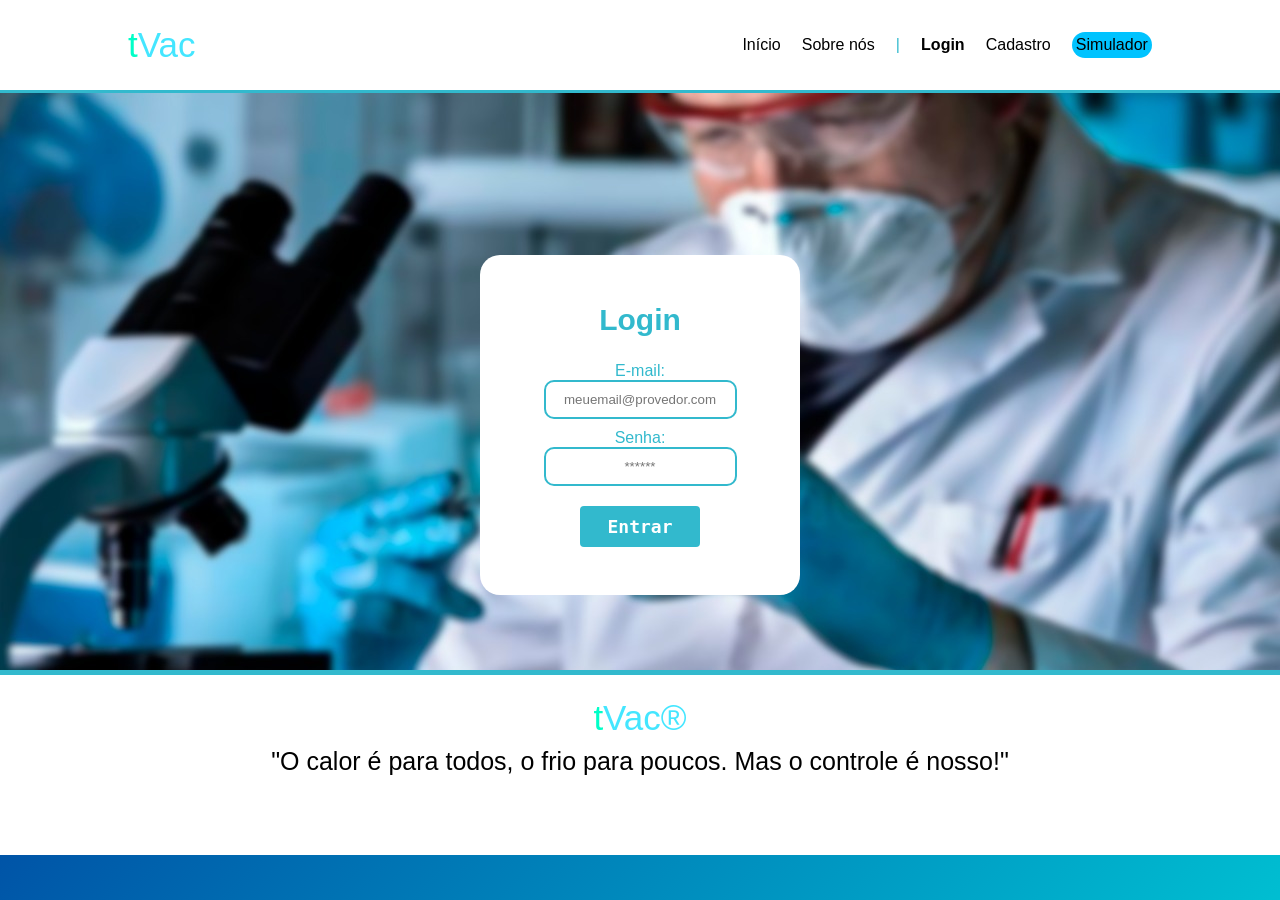
<file: site/public/dashboard/edicao-aviso.html>
<!DOCTYPE html>
<html lang="pt-br">

<head>
    <meta charset="UTF-8">
    <meta http-equiv="X-UA-Compatible" content="IE=edge">
    <meta name="viewport" content="width=device-width, initial-scale=1.0">
    <title>Termovac | Edição de Ajuda</title>

    <link rel="icon" href="./assets/LOGO2.png">
    <!-- <link rel="stylesheet" href="../css/style.css"> -->
    <link rel="stylesheet" href="./dashboards.css">
    <link rel="stylesheet" href="./mural.css">
    <link rel="stylesheet" href=".././css/style.css">
    <script src="../js/funcoes.js"></script>

    <link rel="preconnect" href="https://fonts.gstatic.com">
    <link
        href="https://fonts.googleapis.com/css2?family=Exo+2:ital,wght@0,100;0,200;0,300;0,400;0,500;0,600;0,700;0,800;0,900;1,100;1,200;1,300;1,400;1,500;1,600;1,700;1,800;1,900&display=swap"
        rel="stylesheet">
</head>

<body onload="validarSessao(), listarInfosDeUm()" style="background-color: #161618;">
    <!-- <body onload="validarSessao()"> -->

    <div class="janela">


        <div class="header-left-global">
            <div class="header-left">

            <h1 class="titulo"><span style="color: #00ffc8">t</span><span style="color: #44e6ff">Vac</span></h1>

            <div class="hello">
                <h3>Olá, <span id="b_usuario">usuário</span>!</h3>
            </div>

            <div class="btn-nav-white" onclick="location.href='cards.html'" style="cursor: pointer;">
                <a>
                    <h3>Transportes</h3>
                </a>
            </div>

            <div class="btn-nav-white" onclick="location.href='./dashboard.html'" style="cursor: pointer;">
                <a>
                    <h3>Gráficos</h3>
                </a>
            </div>

            <div class="btn-nav-white" onclick="location.href='mural.html'" style="cursor: pointer;">
                <a>
                    <h3>Atividades</h3>
                </a>
            </div>

            <div class="btn-nav-white" onclick="location.href='https://app.pipefy.com/public/form/UzQ-70bw'" style="cursor: pointer;">
                <a>
                <h3>Suporte</h3>
                </a>
            </div>

            <div class="btn-nav-white" onclick="location.href='../assets/manualDeInstalacao.pdf'" style="cursor: pointer;">
                <a>
                <h3>
                    Manual de
                    <br>
                    Instalação
                </h3>
                </a>
            </div>

            <div class="btn-logout" onclick="limparSessao()">
                <h3>Sair</h3>
            </div>

        </div>
        <div id="quadradoDash" onclick="abrir()"></div>
    </div>

        <div class="dash-right">

            <div class="avisos">
                <div class="container">
                    <h1>Editar uma ajuda</h1>
                    <div class="div-form">
                        <label>
                            ID:
                            <br>
                            <input id="input_id" maxlength="100" type="text" style="color: rgb(196, 196, 196)" disabled>
                        </label>
                        <label>
                            Autor:
                            <br>
                            <input id="input_nome" maxlength="100" type="text" style="color: rgb(196, 196, 196)"
                                disabled>
                        </label>
                        <label>
                            Título:
                            <br>
                            <input id="input_titulo" maxlength="100" type="text" style="color: rgb(196, 196, 196)"
                                disabled>
                        </label>
                        <br>
                        <label>
                            E-mail:
                            <input type="email" name="email" id="titulo" maxlength="100" type="text">
                        </label>
                        <br>
                        <label>
                            Descrição (máximo de 250 caracteres):
                            <br>
                            <textarea id="textarea_descricao" maxlength="250" rows="5"></textarea>
                        </label>
                        <br>
                        <button onclick="editar()">Editar</button>
                    </div>

                </div>
            </div>
        </div>
    </div>
</body>

</html>
<script>
    let screenMode = 1
    let aberto = 0

    const classeHeaderLeftGlobal = document.querySelector('.header-left-global');
    const classeHeaderLeft = document.querySelector('.header-left');

    function abrir() {
        if (aberto == 0) {
            classeHeaderLeftGlobal.style.left = '0'
            aberto = 1
        } else if (aberto == 1) {
            if (screenMode == 0) {
                classeHeaderLeftGlobal.style.left = '-60vw'
            } else if (screenMode == 1) {
                classeHeaderLeftGlobal.style.left = '-20vw'
            }
            aberto = 0
        }
    }

    function redimensionarSettings() {
        if (width < 1000) {
            classeHeaderLeftGlobal.style.width = '65vw'
            classeHeaderLeft.style.width = '60vw'
            quadradoDash.style.marginLeft = '60vw'
            if (aberto == 0) {
                classeHeaderLeftGlobal.style.left = '-60vw'
            }
            screenMode = 0
        } else if (width >= 1000) {
            classeHeaderLeftGlobal.style.width = '25vw'
            classeHeaderLeft.style.width = '20vw'
            quadradoDash.style.marginLeft = '20vw'
            if (aberto == 0) {
                classeHeaderLeftGlobal.style.left = '-20vw'
            }
            screenMode = 1
        }
    }
</script>
<script>
let width = 0
let height = 0

function calcularDimensoes() {
    width  = window.innerWidth || document.documentElement.clientWidth || 
    document.body.clientWidth;
    height = window.innerHeight|| document.documentElement.clientHeight|| 
    document.body.clientHeight;
    redimensionarSettings();
}

calcularDimensoes();

window.addEventListener("resize", calcularDimensoes);

if (typeof redimensionarSettings == 'function') { 
    redimensionarSettings();
}

</script>
<script>
    function listarInfosDeUm() {
        console.log("Criar função de trazer informações de post escolhido");
    }

    function editar() {
        fetch(`/avisos/editar/${sessionStorage.getItem("ID_POSTAGEM_EDITANDO")}`, {
            method: "PUT",
            headers: {
                "Content-Type": "application/json"
            },
            body: JSON.stringify({
                descricao: textarea_descricao.value
            })
        }).then(function (resposta) {

            if (resposta.ok) {
                window.alert("Post atualizado com sucesso pelo usuario de email: " + sessionStorage.getItem("EMAIL_USUARIO") + "!");
                window.location = "./mural.html"
            } else if (resposta.status == 404) {
                window.alert("Deu 404!");
            } else {
                throw ("Houve um erro ao tentar realizar a postagem! Código da resposta: " + resposta.status);
            }
        }).catch(function (resposta) {
            console.log(`#ERRO: ${resposta}`);
        });
    }

</script>
</file>
<file: site/public/css/style.css>
@import url('https://fonts.googleapis.com/css2?family=Barlow:ital,wght@0,100;0,200;0,300;0,400;0,500;0,600;0,700;0,800;0,900;1,100;1,200;1,300;1,400;1,500;1,600;1,700;1,800;1,900&display=swap');

html {
  width: 100%;
}

body {
  width: 100%;
  height: 100%;
  margin: 0;
  padding: 0;
  font-family: -apple-system, BlinkMacSystemFont, 'Segoe UI', Roboto, Oxygen, Ubuntu, Cantarell, 'Open Sans', 'Helvetica Neue', sans-serif;
  overflow-x: hidden;
  background: rgb(0, 255, 252);
  background: linear-gradient(135deg, rgba(0, 255, 252, 1) 0%, rgba(0, 84, 167, 1) 0%, rgba(0, 255, 235, 1) 100%);
  scroll-behavior: smooth;
}

.b_corpo{
height: 100%;
}

.container {
  width: 80%;
  margin: auto;
  display: flex;
}

.header {
  border-bottom: 3px solid #32b9cd;
  background-color: #ffffff;
  width: 100vw;
  height: 10vh;
  position: fixed;
  z-index: 1;
}

.header .container {
  justify-content: space-between;
  align-items: center;
  height: 100%;
}

.header a {
  text-decoration: none;
  color: #000000;
}

.agora {
  font-weight: 650;
  color: #44e6ff;
}

.navbar {
  width: 40%;
  display: flex;
  align-items: center;
  justify-content: space-between;
  list-style: none;
  color: #32b9cd;
}

#faleconosco {
  background-color: #44e6ff;
  padding: 1.5%;
  border-radius: 100px;
  margin-left: 3%;
  border: 1px solid black;
  box-shadow: inset 5px 5px 15px 5px rgba(0, 0, 0, 0.1);
}

li:hover {
  text-decoration: underline;
}

.titulo {
  color: #32b9cd;
  width: fit-content;
  font-weight: 500;
  font-size: 35px;
  background-color: white;
}

body #espacamento {
  height: 10vh;
}

.banner {
  display: flex;
  width: 100%;
  overflow: hidden;
  background: white;
  justify-content: center;
}

.cont {
  display: flex;
  overflow-x: auto;
  scroll-snap-type: x mandatory;
  scroll-behavior: smooth;
}

.img {
  width: 100vw;
  height: 100%;
  scroll-snap-align: start;
  pointer-events: none;
  object-fit: cover;
}

.img img {
  width: 100vw;
}

#titulo_social {
  display: flex;
  justify-content: center;
  background: white;
  margin-top: 2%;
  border-bottom: 1px solid black;
  font-family: monospace;
}

#title_social {
  font-size: 30px;
  margin-top: 1.5%;
  margin-bottom: 0.5%;
  color: rgb(0, 0, 0);
  font-family: "Arial Black";
}

/* MISSAO VISAO VALORES */

.social {
  background-color: #ffffff;
  display: flex;
  width: 100vw;
  color: rgb(0, 0, 0);
  border-bottom: 3px solid #32b9cd;
}

.social .container {
  justify-content: center;
}

.box img {
  width: 170px;
}

.social .container .boxes {
  display: flex;
  margin: auto;
  justify-content: center;
}

.social p {
  justify-content: center;
  align-self: center;
}

.box {
  display: flex;
  flex-direction: column;
  align-items: center;
  margin-top: 70px;
  justify-content: center;
  width: 100%;
}

.pilar_texto {
  align-self: initial;
  width: 90%;
  text-align: justify;
}
 

/* CONTATO */

.social_exp {
  width: 100%;
  display: flex;
  background:#26c9e2;
  display: flex;
  justify-content: center;
}

.social_cont {
  margin-top: 2%;
  margin-bottom: 2%;
  height: 60%;
  width: 60%;
  min-width: 260px;
  background-color: #ffffff;
  border-radius: 20px;
  padding: 20px;
  display: flex;
  justify-items: center;
  align-items: center;
}

.conteudo2 {
  margin-bottom: 1%;
  margin-top: 1%;
  width: 100%;
  display: inline-block;
  justify-items: center;
  align-items: center;
  justify-content: center;
}

.conteudo2 input {
  width: 90%;
  text-align: left;
}

.conteudo2 .b{
  margin-bottom: 20px;
  text-align: center;
}

#texto_social {
  width: 45%;
  display: block;
  word-wrap: break-word;
  align-self: center;
}

.btnContato{
  font-family: monospace;
  margin-top: 10px;
  border: 0;
  font-weight: 600;
  background-color: #32b9cd;
  color: white;
  font-size: 18px;
  border-radius: 4px;
  padding: 10px 15px;
  cursor: pointer;
}



/* FOOTER */

.footer {
  border-top: 5px solid #32b9cd;
  background-color: white;
  height: 20vh;
  color: black;
  display: flex;
  font-size: 15px;
  width: 100%;
  display: flex;
  justify-content: center;
  text-align: center;
}

.footer .container {
  justify-content: center;
  font-family: -apple-system, BlinkMacSystemFont, 'Segoe UI', Roboto, Oxygen, Ubuntu, Cantarell, 'Open Sans', 'Helvetica Neue', sans-serif;
  margin: 0;
}

.footer .container .titulo {
  text-align: center;
  justify-content: center;
}

.texto_footer {
  font-size: 25px;
}



/* LOGIN */

.containerLog {
  width: 100%;
  height: 100%;
  display: flex;
  justify-content: center;
  align-items: center;
  color: #32b9cd;
}

.bannerLog {
  height: 580px;
  background-image: url("../assets/fundo_mao.jpg");
  background-size: cover;
}

.card h2 {
  color: #32b9cd;
  margin-top: 0px;
}

.formularioLog {
  background-color: white;
  height: 320px;
  width: 320px;
  display: flex;
  flex-direction: column;
  align-items: center;
  justify-content: center;
  margin: auto;
  margin-top: 40%;
  padding: 10px 0;
  border-radius: 20px;
  margin-bottom: 12%;
}

.card {
  display: flex;
  justify-content: space-around;
}

.card h2 {
  font-size: 30px;
}

.card h4 {
  font-size: 16px;
}

.banner #div_erros_login {
  margin-top: 15px;
}

button {
  cursor: pointer;
}

/* FORMULARIO */

.alerta_erro {
  display: flex;
  justify-content: flex-end;
}

.card_erro {
  display: none;
  background-color: #fff;
  color: black;
  width: 230px;
  position: fixed;
  border-radius: 4px;
  border: #32b9cd 3px solid;
  padding: 10px;
  margin-right: 10%;
}

.card_erro #mensagem_erro {
  font-weight: 500;
  font-size: 20px;
}

.formulario .tipo_campo {
  font-size: 20px;
  font-weight: 600 !important;
}

.formulario {
    width: 349px;
    display: flex;
    flex-direction: column;
    align-items: center;
    justify-content: space-between;
    padding: 91px 15px;
}

input {
  margin-bottom: 10px;
  border: 2px solid #32b9cd;
  padding: 10px;
  text-align: center;
  border-radius: 10px;
}

.btn {
  font-family: "Barlow", sans-serif;
  border: 0;
  border-radius: 5px;
  font-weight: 600;
  font-size: 18px;
  padding: 10px 15px;
  color: white;
  background-color: #32b9cd;
  width: 120px;
  align-self: center;
  margin-top: 5px;
}

.loading-div {
  width: 50px;
  margin: auto;
  display: none;
}

.loading-div img {
  height: 50px;
  width: 50px;
}

/* PAGINA DOS GRÁFICOS */

.janela {
  display: flex;
  width: 100vw;
}

.header-left a {
  text-decoration: none;
  color: white;
}

.header-left-global {
  position: fixed;
  z-index: 999;
  top: 0;
  left: 0;
  height: 100vh;
  width: 25vw;
  display: flex;
  left: -20vw;
  transition: 0.2s;
}

.header-left {
  width: 20vw;
  height: 100%;
  display: flex;
  flex-direction: column;
  justify-content: space-evenly;
  align-items: center;
  border-right: 3px solid #32b9cd;
  background-color: #ffffff;
}

.dash-right {
  display: flex;
  width: 80vw;
  height: 100vh;
  height: fit-content;
  position: relative;
  top: 10vh;
}

.header-left h1 {
  color: #32b9cd;
}

.hello {
  width: 100%;
  display: flex;
  justify-content: center;
}

.hello h3 {
  color:#32b9cd;
  font-weight: 300;
  font-size: 1.2rem;
}

.hello h3 span {
  font-weight: 800;
}

.btn-nav {
  width: 70%;
  color: white;
  background-color: #32b9cd;
  border-radius: 5px;
  text-align: center;
  padding: 2% 5%;
}

.btn-nav-white {
  width: 70%;
  background-color: white;
  border: 3px solid #32b9cd;
  border-radius: 5px;
  text-align: center;
  padding: 2% 5%;
}

.btn-nav-white h3 {
  color: #32b9cd;
  padding: 0;
  margin: 0;
}

.btn-nav h3,
.btn-logout h3 {
  margin: 0;
  padding: 0;
}

.btn-logout {
  margin: 0;
  padding: 0;
  width: 20%;
  background-color: #32b9cd;
  color: white;
  border-radius: 10px;
  text-align: center;
  padding: 10px 15px;
  margin-bottom: 100px;
  cursor: pointer;
}

/*SIMULADOR FINANCEIRO*/

.botao_simulador {
  background-color:rgb(0, 195, 255);
  padding: 1%;
  border-radius: 20px;
}

#simulador {
  color: rgb(0, 0, 0);
  background-color: white;
  padding: 3%;
  border-bottom-right-radius: 50px;
  border-left: 3px solid black;
}


#fundo_simulador {
  background-color: #00000071;
}

#titulo {
  display: flex;
  color: #000000;
  margin-top: 5%;
  justify-content: center;
  font-weight: 700;
  font-size: 40px;
}

#fundo_simulador {
  
  background-size: cover;
  background-repeat: no-repeat;
}

.container3 {
  width: 100%;
  display: flex;
  justify-content: center;
  align-items: center;
}

#div_duo {
  display: flex;
  background-color: white;
  width: 75%;
  min-width: 360px;
  border: solid 2px black;
  border-top-left-radius: 50px;
  border-bottom-right-radius: 50px;
}

#texto {
  margin-left: 2%;
  width: 100%;
  font-size: 23px;
  margin-top: 2%;
  align-self: center;
  text-align: justify;
  margin-right: 2%;
  text-indent: 1em;
}

#div_imagem {
  width: 750px;
  border-right: 3px solid black;
}

#imagem {
  border-top-left-radius: 50px;
  width: 100%;
  height: 100%;
}

#texto_conta {
  display: flex;
  max-width: 1000px;
  margin-top: 20px;
  /* width: 30%; */
  /* height: 366px; */
  background-color: white;
  /* margin-top: 3%; */
  padding: 19px 51px 11px 40px;
  font-size: 20px;
  justify-content: center;
  align-items: center;
  text-align: justify;
  border-top-right-radius: 50px;
  border-bottom-left-radius: 50px;
  flex-direction: column;
  display: none;
  border: solid 2px black;
}

#config_texto {
  width: 100%;
  }

#porcentagem_texto {
  margin-top: 1%;
}

#box_conta .container {
  display: flex;
  align-items: center;
  margin: 0 auto;
  margin-bottom: 3%;
  justify-content: space-around;
}


#texto_perda {
  background-color: white;
  padding: 4%;
  border: #000000 1px solid;
  margin-top: 4%;
  color: red;
  display: none;
}

#texto_economia {
  background-color: white;
  padding: 4%;
  border: #000000 1px solid;
  margin-top: 4%;
  color: green;
  display: none;
}

select {
  border: #32b9cd 1px solid;
}

button {
  border: 0;
  background: rgb(0, 14, 59);
  color: white;
  padding: 4%;
  border-radius: 20px;
}

button:hover {
  text-decoration: underline;
}

/* CADASTRO */



.headerCad {
  border-bottom: 3px solid #32b9cd;
  background-color: #ffffff;
  width: 100vw;
  height: 10vh;
  position: fixed;
  z-index: 1;
}

.headerCad .containerCad {
  justify-content: space-between;

}

.headerCad a {
  text-decoration: none;
  color: #000000;
}

.containerCad {
  width: 80%;
  margin: auto;
  display: flex;
  color: white;
}

.headerCad .containerCad {
  justify-content: space-between;
  align-items: center;
  height: 100%;
}

.container_tamanho-conteudo {
  width: 100%;
  height: 100%;
  display: flex;
  justify-content: center;
  align-items: center;
  color: #32b9cd;
}

.formulario h2 {
  font-size: 30px;
}

.bannerCad .card_medio {
  background-color: white;
  height: 450px;
  width: 400px;
  display: flex;
  flex-direction: column;
  align-items: center;
  justify-content: space-around;
  padding: 10px 0;
  padding-bottom: 20px;
  border-radius: 20px;
}

.bannerCad .card_medio2 {
  background-color: white;
  height: 450px;
  width: 400px;
  display: flex;
  flex-direction: column;
  align-items: center;
  justify-content: space-around;
  padding: 10px 0;
  border-radius: 20px;
  margin: auto;
  margin-top: 25vh;
}

.bannerCad {
  height: 580px;
  background-image: url("../assets/fundo_mao.jpg");
  background-size: cover;
}

.btn {
  font-family: monospace;
  margin-top: 10px;
  border: 0;
  font-weight: 600;
  background-color: #32b9cd;
  color: white;
  font-size: 18px;
  border-radius: 4px;
  padding: 10px 15px;
  cursor: pointer;
}

.letrinhas {
  font-size: 11px;
  margin-left: 5%;
  color: black;
}

.box img {
  width: 150px;
}

/* Sobre nós */

.banner_sobre {
  background-image: url("../assets/fundo_mao.jpg");
  background-size: cover;
  display: flex;
  justify-content: center;
}

.banner_sobre .form {
  background-color: white;
  width: 100%;
  min-width: 260px;
  margin: 40px;
  border-radius: 10px;
  padding: 50px;
  text-align: justify;
  box-shadow: 1px 1px 6px #00ffc8;
}

.banner_sobre2 {
  height: 180px;
  background-color: white;
  background-size: cover;
}

#box_titulo {
  width: 100%;
  justify-content: center;
}

.title {
  text-align: center;;
  font-size: 1.8em;
  color: #32B9CD;
  width: 100%;
}

.paragrafo1 {
  text-indent: 4em
}

.paragrafo2 {
  text-indent: 4em
}

/* Sobre nós - Carrosel */
.carrosel {
  margin-top: 75px;
  width: 140%;
  height: 100px;
  display: flex;
  align-items: center;
}

.carrosel .carrosel_card .carrosel_image {
  height: 95px;
  width: 95px;
  border-radius: 50%;
  padding: 8px;
}

.carrosel .carrosel_card .carrosel_image img {
  height: 100%;
  width: 100%;
  object-fit: cover;
  border-radius: 50%;
}

.carrosel_card {
  position: relative;
  border-radius: 24px;
  box-sizing: border-box;
  background-color: white;
  margin: 50px;
  transition: all 0.5s;
  box-shadow: 1px 1px 6px #00ffc8;

}

.carrosel_card::before {
  content: "";
  position: absolute;
  height: 33%;
  width: 100%;
  background-color: #32b9cd;
  border-radius: 24px 24px 0 0;
}

.carrosel_content {
  display: flex;
}

.carrosel .carrosel_card_content {
  padding: 5px 80px;
  display: flex;
  flex-direction: column;
  align-items: center;
  justify-content: center;
  position: relative;
}

.carrosel .carrosel_media_icons {
  position: absolute;
  top: 22px;
  left: 20px;
  display: flex;
  flex-direction: column;
  max-width: 50px;
}

.carrosel .carrosel_media_icons img {
  filter: brightness(1);
  margin-top: 5px;
  cursor: pointer;
  transition: all 0.5s ease;
  max-width: 30px;
}

.carrosel .carrosel_media_icons img:hover {
  filter: brightness(3);
}

.carrosel .carrosel_nome {
  font-size: 18px;
  font-weight: bold;
}

.carrosel .carrosel_email {
  margin-top: 5px;

}

/* Animação carrosel*/
.carroselButton {
  height: 45px;
  position: absolute;
  cursor: pointer;
  z-index: 1000;


}

.prevButton {
  top: 113%;
  left: -0.7%;
  opacity: 100%;
  transition: opacity 0.1s;
}

.prevButton.none {
  opacity: 30%;

}

.nextButton {
  top: 113%;
  right: -0.7%;

}

.footerSob {
  background-color: #32b9cd;
  height: 20vh;
  color: white;
  display: flex;
  font-size: 15px;
  width: 100%;
}

.footerSob .containerSob {
  margin: auto;
  justify-content: center;
  font-family: 'Times New Roman', Times, serif;
}

#texto_perda {
  -webkit-animation: fadein 3s; /* Safari, Chrome and Opera > 12.1 */
     -moz-animation: fadein 3s; /* Firefox < 16 */
      -ms-animation: fadein 3s; /* Internet Explorer */
       -o-animation: fadein 3s; /* Opera < 12.1 */
          animation: fadein 3s;
}

@keyframes fadein {
  from { opacity: 0; }
  to   { opacity: 1; }
}

#texto_economia {
  -webkit-animation: fadein 3s; /* Safari, Chrome and Opera > 12.1 */
     -moz-animation: fadein 3s; /* Firefox < 16 */
      -ms-animation: fadein 3s; /* Internet Explorer */
       -o-animation: fadein 3s; /* Opera < 12.1 */
          animation: fadein 3s;
}

@keyframes fadein {
  from { opacity: 0; }
  to   { opacity: 1; }
}


#texto_conta {
  -webkit-animation: fadein 3s; /* Safari, Chrome and Opera > 12.1 */
     -moz-animation: fadein 3s; /* Firefox < 16 */
      -ms-animation: fadein 3s; /* Internet Explorer */
       -o-animation: fadein 3s; /* Opera < 12.1 */
          animation: fadein 3s;
}

@keyframes fadein {
  from { opacity: 0; }
  to   { opacity: 1; }
}

html {
  -webkit-animation: fadein 1s; /* Safari, Chrome and Opera > 12.1 */
     -moz-animation: fadein 1s; /* Firefox < 16 */
      -ms-animation: fadein 1s; /* Internet Explorer */
       -o-animation: fadein 1s; /* Opera < 12.1 */
          animation: fadein 1s;
}

@keyframes fadein {
  from { opacity: 0.85; }
  to   { opacity: 1; }
}

#abaSelecao {
  width: 50%;
  height: 100%;
  margin-top: 10vh;
  background-color: #ffffff;
  border-left: 3px solid #32b9cd;
  position: fixed;
  right: 0;
  z-index: 1;
  display: none;
}
.abaClicavel {
  width: 90%;
  height: 100px;
  background-color: rgb(0, 195, 255);
  font-family: "Arial Black";
  color: white;
  margin: auto;
  display: flex;
  justify-content: center;
  align-items: center;
  text-align: center;
  cursor: pointer;
}

#quadrado {
  width: 10vh;
  height: 10vh;
  background-color: white;
  background-image: url('https://icon-library.com/images/icon-bars/icon-bars-19.jpg');
  background-size: 32px;
  background-repeat: no-repeat;
  background-position: center;
  position: absolute;
  right: 0;
  cursor: pointer;
  display: flex;
}

#quadradoDash {
  margin-left: 20vw;
  width: 10vh;
  height: 10vh;
  border-bottom-right-radius: 30px;
  background-color: white;
  background-image: url('https://icon-library.com/images/icon-bars/icon-bars-19.jpg');
  background-size: 32px;
  background-repeat: no-repeat;
  background-position: center;
  position: absolute;
  cursor: pointer;
  display: flex;
}

#pagina {
  z-index: 2;
}
</file>
<file: site/public/dashboard/dashboards.css>
/* Pagina Dashboards */
@import url('https://fonts.googleapis.com/css2?family=Barlow:ital,wght@0,100;0,200;0,300;0,400;0,500;0,600;0,700;0,800;0,900;1,100;1,200;1,300;1,400;1,500;1,600;1,700;1,800;1,900&display=swap');

html {
  width: 100%;
}

body {
  color:#000000;
  width: 100%;
  height: 100%;
  margin: 0;
  padding: 0;
  font-family: -apple-system, BlinkMacSystemFont, 'Segoe UI', Roboto, Oxygen, Ubuntu, Cantarell, 'Open Sans', 'Helvetica Neue', "Exo 2", sans-serif;
  overflow-x: hidden;
  background: rgb(0, 255, 252);
  background: linear-gradient(135deg, rgba(0, 255, 252, 1) 0%, rgba(0, 84, 167, 1) 0%, rgba(0, 255, 235, 1) 100%);
  scroll-behavior: smooth;
}

.container {
  width: 80%;
  margin: auto;
  display: flex;
}

.header {
  border-bottom: 3px solid #32b9cd;
  background-color: #ffffff;
  width: 100vw;
  height: 15vh;
  position: fixed;
}

.header .container {
  justify-content: space-between;
  align-items: center;
  height: 100%;
}

.header a {
  text-decoration: none;
  color: #000000;
}

.titulo {
  color: #32b9cd;
  width: fit-content;
  font-weight: 500;
  font-size: 35px;
  background-color: white;
}

.janela {
  display: flex;
  width: 100vw;
}

.hello {
  width: 100%;
  display: flex;
  justify-content: center;
}

.hello h3 {
  color:#32b9cd;
  font-weight: 300;
  font-size: 1.2rem;
}

.hello h3 span {
  font-weight: 800;
}

.dash-right .avisos {
  width: 100%;
  /* border: 3px solid pink; */
  color: rgb(216, 216, 216);
  font-family: "Exo 2", sans-serif;
}

.dash-right .avisos .container {
  display: flex;
  flex-direction: column;
  align-items: center;
}

.dash-right .avisos .container .div-form {
  width: 100%;
}

.dash-right .avisos .container .div-form #form_postagem {
  width: 100%;
}

.dash-right .avisos .div-form label {
  width: 100%;
  font-size: 20px;
}

.dash-right .avisos .div-form input {
  width: 100%;
  border-radius: 5px;
}

.dash-right .avisos .div-form textarea {
  width: 100%;
  /* color: #32b9cd; */
  border: 3px solid #32b9cd;
  background-color: white;
  border-radius: 5px;
}

.dash-right .avisos .div-form button {
  cursor: pointer;
  font-family: "Exo 2", sans-serif;
  border: 0;
  border-radius: 5px;
  font-weight: 600;
  font-size: 18px;
  padding: 10px 15px;
  color: white;
  background-color: #32b9cd;
  width: 120px;
}

.publicacao-btn-editar {
  cursor: pointer;
  font-family: "Exo 2", sans-serif;
  border: 0;
  border-radius: 5px;
  font-weight: 600;
  font-size: 14px;
  padding: 5px 8px;
  color: white;
  background-color: #32b9cd;
  width: 80px;
}

.publicacao {
  display: flex;
  flex-wrap: wrap;
  align-content: stretch;
  flex-direction: column;
  justify-content: center;
  align-items: stretch;
  border-bottom: 3px solid #32b9cd;
  padding: 20px;
}

.publicacao > *:not(:last-child) {
  padding: 0 0 10px 0;
}

.div-results {
  width: 100%;
  height: 100%;
}

.div-results .feed-container {
  background-color: #212124;
  border-radius: 5px;
  margin-bottom: 80px;
}

.div-buttons {
  display: flex;
  justify-content: flex-end;
}

.div-buttons > * {
  margin-left: 30px;
}

/* pagina graficos */
.dash {
  width: 100vw;
  height: 100vh;
  display: inline-flex;
  flex-direction: column;
  align-items: center;
  position: relative;
  background: linear-gradient(135deg, rgba(0, 255, 252, 1) 0%, rgba(0, 84, 167, 1) 0%, rgba(0, 255, 235, 1) 100%);

  /* width: 75%;
    display: flex;
    background-color: #161618;
    flex-direction: column;
    align-items: center;
    justify-content: space-around;*/

}

.regua {
  display: flex;
  flex-wrap: wrap;
  justify-content: center;
  width: 100%;
}

.perigo-frio {
  background-color: #5c6bc0;
  border-radius: 8px;
}

.perigo-quente {
  background-color: #ff7043;
  border-radius: 8px;
}

.alerta-frio {
  background-color: #42a5f5;
  border-radius: 8px;
}

.alerta-quente {
  background-color: #ffee58;
  border-radius: 8px;
}

.ideal {
  background-color: #9ccc65;
  border-radius: 8px;
}

.item-regua {
  padding: 5px;
  width: 15%;
  min-width: 90px;
  max-height: 135px;
  margin: 5px;
  text-align: center;
  padding-top: 15px;
}

.cards {
  display: flex;
  flex-wrap: wrap;
  justify-content: center;
  height: 450px;
  width: 100%;
  align-items: center;
  margin-top: 60px;
  color: rgb(0, 0, 0);
}

.card {
  margin: 2%;
  width: 40%;
  min-width: 350px;
  flex-wrap: wrap;
  display: flex;
  text-align: center;
  height: 180px;
  justify-content: right;
  background-color: #cce2de;
  border-radius: 10px;
  font-size: 20px;
}

.card p {
  margin: 0;
  font-size: 50px;
  font-weight: lighter;
  text-align: left;
}

.cards h1 {
  font-size: 22px;
  width: 100%;
  border-bottom: solid white 1px;
  text-align: left;
  font-weight: lighter;
  margin: 20px;
}

.temperatura,
.umidade {
  margin: 5px;
  margin-left: 20px;
  width: 75%;
}

.cor-alerta {
  width: 13%;
  height: 30%;
  border-radius: 50px;
  margin-top: 6%;
  /* background-color: #c7c7c7; */
}

.btns-dash {
  display: flex;
  justify-content: center;
  align-items: center;
  margin-top: 30px;
}

.graph {
  width: 80%;
  margin: auto;
  padding-top: 45px;
}

.btn-chart {
  font-family: "Exo 2", sans-serif;
  border: 0;
  font-weight: 600;
  font-size: 18px;
  padding: 10px 15px;
  color: white;
  background-color: #32b9cd;
  margin: 5px;
}

.grafico1 {
  display: flex;
  flex-wrap: wrap;
  justify-content: space-around;
  align-items:center;
  height: 150%;
}

.graficos {
  margin: 1%;
  width: 45%;
  height: 20%;
  flex-wrap: wrap;
  display: flex;
  align-self: center;
  text-align: center;
  justify-content:center;
  background-color: #ffffff79;
  border-radius: 10px;
}
</file>
<file: site/public/dashboard/mural.css>
@import url('https://fonts.googleapis.com/css2?family=Barlow:ital,wght@0,100;0,200;0,300;0,400;0,500;0,600;0,700;0,800;0,900;1,100;1,200;1,300;1,400;1,500;1,600;1,700;1,800;1,900&display=swap');

html {
  width: 100%;
  height: 100%;
}

body {
  width: 100%;
  height: 100%;
  margin: 0;
  padding: 0;
  font-family: -apple-system, BlinkMacSystemFont, 'Segoe UI', Roboto, Oxygen, Ubuntu, Cantarell, 'Open Sans', 'Helvetica Neue', sans-serif;
  overflow-x: hidden;
  background: rgb(0, 255, 252);
  background: linear-gradient(135deg, rgba(0, 255, 252, 1) 0%, rgba(0, 84, 167, 1) 0%, rgba(0, 255, 235, 1) 100%);
  scroll-behavior: smooth;
}

.b_corpo{
height: 100%;
}

.container {
  width: 80%;
  margin: auto;
  display: flex;
}

.header {
  border-bottom: 3px solid #32b9cd;
  background-color: #ffffff;
  width: 100vw;
  height: 15vh;
  position: fixed;
}

.header .container {
  justify-content: space-between;
  align-items: center;
  height: 100%;
}

.header a {
  text-decoration: none;
  color: #000000;
}

.agora {
  font-weight: 650;
  color: #44e6ff;
}

.navbar {
  width: 40%;
  display: flex;
  align-items: center;
  justify-content: space-between;
  list-style: none;
  color: #32b9cd;
}

#faleconosco {
  background-color: #44e6ff;
  padding: 1.5%;
  border-radius: 100px;
  margin-left: 3%;
  border: 1px solid black;
  box-shadow: inset 5px 5px 15px 5px rgba(0, 0, 0, 0.1);
}

li:hover {
  text-decoration: underline;
}

.titulo {
  color: #32b9cd;
  width: fit-content;
  font-weight: 500;
  font-size: 35px;
  background-color: white;
}

body #espacamento {
  height: 10vh;
}

.banner {
  display: flex;
  width: 100vw;
  overflow: hidden;
  background: white;
  justify-content: center;
}

.cont {
  display: flex;
  overflow-x: auto;
  scroll-snap-type: x mandatory;
  scroll-behavior: smooth;
}

#img {
  width: 100vw;
  height: 100%;
  scroll-snap-align: start;
  pointer-events: none;
  object-fit: cover;
}

#img img {
  width: 100vw;
}

#titulo_social {
  display: flex;
  justify-content: center;
  background: white;
  margin-top: 2%;
  border-bottom: 1px solid black;
  font-family: monospace;
}

#title_social {
  font-size: 30px;
  margin-top: 1.5%;
  margin-bottom: 0.5%;
  color: rgb(0, 0, 0)
}

/* MISSAO VISAO VALORES */

.social {
  background-color: #ffffff;
  display: flex;
  width: 100vw;
  color: rgb(0, 0, 0);
  border-bottom: 3px solid #32b9cd;
}

.social .container {
  justify-content: center;
}

.box img {
  width: 170px;
}

.social .container .boxes {
  display: flex;
  margin: auto;
  justify-content: center;
}

.social p {
  justify-content: center;
  align-self: center;
}

.box {
  margin: 20px;
  display: flex;
  flex-direction: column;
  align-items: center;
  margin-top: 70px;
  justify-content: center;
  width: 100%;
}

.pilar_texto {
  align-self: initial;
  width: 90%;
  text-align: justify;
}
 

/* CONTATO */

.social_exp {
  width: 100%;
  display: flex;
  background:#26c9e2;
  flex-direction: column;
}

.social_cont {
  margin-top: 2%;
  margin-bottom: 2%;
  margin-left: 20%;
  height: 60%;
  width: 60%;
  display: flex;
  background-color: #ffffff;
  border-radius: 20px;
  padding: 20px;
  justify-items: center;
  align-items: center;
}

.conteudo {
  display: inline-block;
  
}

.conteudo2 {
  margin-bottom: 1%;
  margin-left: 10%;
  margin-top: 1%;
  margin-right: 20%;
  width: 100%;
  display: inline-block;
  justify-items: center;
  justify-content: center;

}

.conteudo2 input {
width: 120%;
text-align: left;
}

.conteudo2 .b{
margin-bottom: 20px;
text-align: center;
}

#texto_social {
  width: 45%;
  display: block;
  word-wrap: break-word;
  align-self: center;
}

.btnContato{
  font-family: monospace;
  margin-top: 10px;
  border: 0;
  font-weight: 600;
  background-color: #32b9cd;
  color: white;
  font-size: 18px;
  border-radius: 4px;
  padding: 10px 15px;
  cursor: pointer;
}



/* FOOTER */

.footer {
  border-top: 5px solid #32b9cd;
  background-color: white;
  height: 20vh;
  color: black;
  display: flex;
  font-size: 15px;
  width: 100%;
  text-align: center;
}

.footer .container {
  justify-content: center;
  font-family: -apple-system, BlinkMacSystemFont, 'Segoe UI', Roboto, Oxygen, Ubuntu, Cantarell, 'Open Sans', 'Helvetica Neue', sans-serif;
}

.footer .container .titulo {
  text-align: center;
  justify-content: center;
}

.texto_footer {
  font-size: 25px;
}



/* LOGIN */

.containerLog {
  width: 24%;
  height: 80%;
  margin: auto;
  display: flex;
  color: #32b9cd;
}

.bannerLog {
  height: 580px;
  background-image: url("../assets/fundo_mao.jpg");
  background-size: cover;
}

.card h2 {
  color: #32b9cd;
  margin-top: 0px;
}

.formularioLog {
  background-color: white;
  height: 320px;
  width: 320px;
  display: flex;
  flex-direction: column;
  align-items: center;
  justify-content: center;
  margin: auto;
  margin-top: 40%;
  padding: 10px 0;
  border-radius: 20px;
  margin-bottom: 12%;
}

.card {
  display: flex;
  justify-content: space-around;
}

.card h2 {
  font-size: 30px;
}

.card h4 {
  font-size: 16px;
}

.banner #div_erros_login {
  margin-top: 15px;
}

button {
  cursor: pointer;
}

/* FORMULARIO */

.alerta_erro {
  display: flex;
  justify-content: flex-end;
}

.card_erro {
  display: none;
  background-color: #fff;
  color: black;
  width: 230px;
  position: fixed;
  border-radius: 4px;
  border: #32b9cd 3px solid;
  padding: 10px;
  margin-right: 10%;
}

.card_erro #mensagem_erro {
  font-weight: 500;
  font-size: 20px;
}

.formulario .tipo_campo {
  font-size: 20px;
  font-weight: 600 !important;
}

.formulario {
  width: 349px;
    display: flex;
    flex-direction: column;
    align-items: center;
    justify-content: space-between;
    margin: 78px 77px 96px 80px;
    padding: 91px 15px;
}

input {
  margin-bottom: 10px;
  border: 2px solid #32b9cd;
  padding: 10px;
  text-align: center;
  border-radius: 10px;
}

.btn {
  font-family: "Barlow", sans-serif;
  border: 0;
  border-radius: 5px;
  font-weight: 600;
  font-size: 18px;
  padding: 10px 15px;
  color: white;
  background-color: #32b9cd;
  width: 120px;
  align-self: center;
  margin-top: 5px;
}

.loading-div {
  width: 50px;
  margin: auto;
  display: none;
}

.loading-div img {
  height: 50px;
  width: 50px;
}

/* PAGINA DOS GRÁFICOS */

.janela {
  display: flex;
  width: 100vw;
}

.hello {
  width: 100%;
  display: flex;
  justify-content: center;
}

.hello h3 {
  color:#32b9cd;
  font-weight: 300;
  font-size: 1.2rem;
}

.hello h3 span {
  font-weight: 800;
}

/*SIMULADOR FINANCEIRO*/

.botao_simulador {
  background-color:rgb(0, 195, 255);
  padding: 1%;
  border-radius: 20px;
}

#simulador {
  color: rgb(0, 0, 0);
  background-color: white;
  padding: 3%;
  border-bottom-right-radius: 50px;
  border-left: 3px solid black;
}


#fundo_simulador {
  background-color: #00000071;
}

#titulo {
  display: flex;
  color: rgb(0, 0, 0);
  margin-top: 5%;
  justify-content: center;
  font-weight: 700;
  font-size: 40px;
}

#fundo_simulador {
  
  background-size: cover;
  background-repeat: no-repeat;
}

#div_duo {
  display: flex;
  background-color: white;
  width: 75%;
  margin: auto;
  margin-top: 2%;
  border: solid 2px black;
  border-top-left-radius: 50px;
  border-bottom-right-radius: 50px;
}

#texto {
  margin-left: 2%;
  width: 100%;
  font-size: 23px;
  margin-top: 2%;
  align-self: center;
  text-align: justify;
  margin-right: 2%;
  text-indent: 1em;
}

#div_imagem {
  width: 750px;
  border-right: 3px solid black;
}

#imagem {
  border-top-left-radius: 50px;
  width: 100%;
  height: 100%;
}

#texto_conta {
  display: flex;
  /* width: 30%; */
  /* height: 366px; */
  background-color: white;
  margin: 3% 12.5%;
  /* margin-top: 3%; */
  padding: 19px 51px 11px 40px;
  font-size: 20px;
  justify-content: center;
  align-items: center;
  text-align: justify;
  border-top-right-radius: 50px;
  border-bottom-left-radius: 50px;
  flex-direction: column;
  display: none;
  border: solid 2px black;
}

#config_texto {
  width: 100%;
  }

#porcentagem_texto {
  margin-top: 1%;
}

#box_conta .container {
  display: flex;
  align-items: center;
  margin: 0 auto;
  margin-bottom: 3%;
  justify-content: space-around;
}


#texto_perda {
  background-color: white;
  padding: 4%;
  border: #000000 1px solid;
  height: 2vh;
  margin-top: 4%;
  color: red;
  display: none;
}

#texto_economia {
  background-color: white;
  padding: 4%;
  border: #000000 1px solid;
  height: 2vh;
  margin-top: 4%;
  color: green;
  display: none;
}

select {
  border: #32b9cd 1px solid;
}

button {
  border: 0;
  background: rgb(0, 14, 59);
  color: white;
  padding: 4%;
  border-radius: 20px;
}

button:hover {
  text-decoration: underline;
}

/* CADASTRO */



.headerCad {
  border-bottom: 3px solid #32b9cd;
  background-color: #ffffff;
  width: 100vw;
  height: 15vh;
  position: fixed;
}

.headerCad .containerCad {
  justify-content: space-between;

}

.headerCad a {
  text-decoration: none;
  color: #000000;
}

.containerCad {
  width: 80%;
  margin: auto;
  display: flex;
  color: white;
}

.headerCad .containerCad {
  justify-content: space-between;
  align-items: center;
  height: 100%;
}

.container_tamanho-conteudo {
  margin: auto;
  display: flex;
  color: #32b9cd;
}

.formulario h2 {
  font-size: 30px;
}

.bannerCad .card_medio {
  background-color: white;
  height: 450px;
  width: 400px;
  display: flex;
  flex-direction: column;
  align-items: center;
  justify-content: space-around;
  padding: 10px 0;
  padding-bottom: 20px;
  border-radius: 20px;
  margin: auto;
  margin-top: 10vh;
}

.bannerCad .card_medio2 {
  background-color: white;
  height: 450px;
  width: 400px;
  display: flex;
  flex-direction: column;
  align-items: center;
  justify-content: space-around;
  padding: 10px 0;
  border-radius: 20px;
  margin: auto;
  margin-top: 25vh;
}

.bannerCad {
  height: 580px;
  background-image: url("../assets/fundo_mao.jpg");
  background-size: cover;
}

.btn {
  font-family: monospace;
  margin-top: 10px;
  border: 0;
  font-weight: 600;
  background-color: #32b9cd;
  color: white;
  font-size: 18px;
  border-radius: 4px;
  padding: 10px 15px;
  cursor: pointer;
}

.letrinhas {
  font-size: 11px;
  margin-left: 5%;
  color: black;
}

.box img {
  width: 150px;
}

/* Sobre nós */

.banner_sobre {
  height: 500px;
  background-image: url("../assets/fundo_mao.jpg");
  background-size: cover;
}

#espacamento1 {
  padding: 36px;
}

.banner_sobre .form {
  padding-top: 20px;
  margin: auto;
  border-top: 10px;
  top: 20%;
  left: 22%;
  background-color: white;
  height: 360px;
  width: 1000px;
  max-width: 50%;
  border-radius: 10px;
  padding: 50px;
  align-items: center;
  color: black;
  text-align: justify;
  box-shadow: 1px 1px 6px #00ffc8;
  justify-content: center;
}

#box_titulo {
  width: 100%;
  justify-content: center;
}

.title {
  text-align: center;;
  font-size: 1.8em;
  color: #32B9CD;
  width: 100%;
}

.paragrafo1 {
  text-indent: 4em
}

.paragrafo2 {
  text-indent: 4em
}

/* Sobre nós - Carrosel */
.carrosel {
  margin-top: 75px;
  width: 140%;
  height: 100px;
  display: flex;
  align-items: center;
}

.carrosel .carrosel_card .carrosel_image {
  height: 95px;
  width: 95px;
  border-radius: 50%;
  padding: 8px;
}

.carrosel .carrosel_card .carrosel_image img {
  height: 100%;
  width: 100%;
  object-fit: cover;
  border-radius: 50%;
}

.carrosel_card {
  position: relative;
  border-radius: 24px;
  box-sizing: border-box;
  background-color: white;
  margin: 50px;
  transition: all 0.5s;
  box-shadow: 1px 1px 6px #00ffc8;

}

.carrosel_card::before {
  content: "";
  position: absolute;
  height: 33%;
  width: 100%;
  background-color: #32b9cd;
  border-radius: 24px 24px 0 0;
}

.carrosel_content {
  display: flex;
}

.carrosel .carrosel_card_content {
  padding: 5px 80px;
  display: flex;
  flex-direction: column;
  align-items: center;
  justify-content: center;
  position: relative;
}

.carrosel .carrosel_media_icons {
  position: absolute;
  top: 22px;
  left: 20px;
  display: flex;
  flex-direction: column;
  max-width: 50px;
}

.carrosel .carrosel_media_icons img {
  filter: brightness(1);
  margin-top: 5px;
  cursor: pointer;
  transition: all 0.5s ease;
  max-width: 30px;
}

.carrosel .carrosel_media_icons img:hover {
  filter: brightness(3);
}

.carrosel .carrosel_nome {
  font-size: 18px;
  font-weight: bold;
}

.carrosel .carrosel_email {
  margin-top: 5px;

}

/* Animação carrosel*/
.carroselButton {
  height: 45px;
  position: absolute;
  cursor: pointer;
  z-index: 1000;


}

.prevButton {
  top: 113%;
  left: -0.7%;
  opacity: 100%;
  transition: opacity 0.1s;
}

.prevButton.none {
  opacity: 30%;

}

.nextButton {
  top: 113%;
  right: -0.7%;

}

.footerSob {
  background-color: #32b9cd;
  height: 20vh;
  color: white;
  display: flex;
  font-size: 15px;
  width: 100%;
}

.footerSob .containerSob {
  margin: auto;
  justify-content: center;
  font-family: 'Times New Roman', Times, serif;
}

#texto_perda {
  -webkit-animation: fadein 3s; /* Safari, Chrome and Opera > 12.1 */
     -moz-animation: fadein 3s; /* Firefox < 16 */
      -ms-animation: fadein 3s; /* Internet Explorer */
       -o-animation: fadein 3s; /* Opera < 12.1 */
          animation: fadein 3s;
}

@keyframes fadein {
  from { opacity: 0; }
  to   { opacity: 1; }
}

#texto_economia {
  -webkit-animation: fadein 3s; /* Safari, Chrome and Opera > 12.1 */
     -moz-animation: fadein 3s; /* Firefox < 16 */
      -ms-animation: fadein 3s; /* Internet Explorer */
       -o-animation: fadein 3s; /* Opera < 12.1 */
          animation: fadein 3s;
}

@keyframes fadein {
  from { opacity: 0; }
  to   { opacity: 1; }
}


#texto_conta {
  -webkit-animation: fadein 3s; /* Safari, Chrome and Opera > 12.1 */
     -moz-animation: fadein 3s; /* Firefox < 16 */
      -ms-animation: fadein 3s; /* Internet Explorer */
       -o-animation: fadein 3s; /* Opera < 12.1 */
          animation: fadein 3s;
}

@keyframes fadein {
  from { opacity: 0; }
  to   { opacity: 1; }
}

html {
  -webkit-animation: fadein 1s; /* Safari, Chrome and Opera > 12.1 */
     -moz-animation: fadein 1s; /* Firefox < 16 */
      -ms-animation: fadein 1s; /* Internet Explorer */
       -o-animation: fadein 1s; /* Opera < 12.1 */
          animation: fadein 1s;
}

@keyframes fadein {
  from { opacity: 0.85; }
  to   { opacity: 1; }
}
</file>
